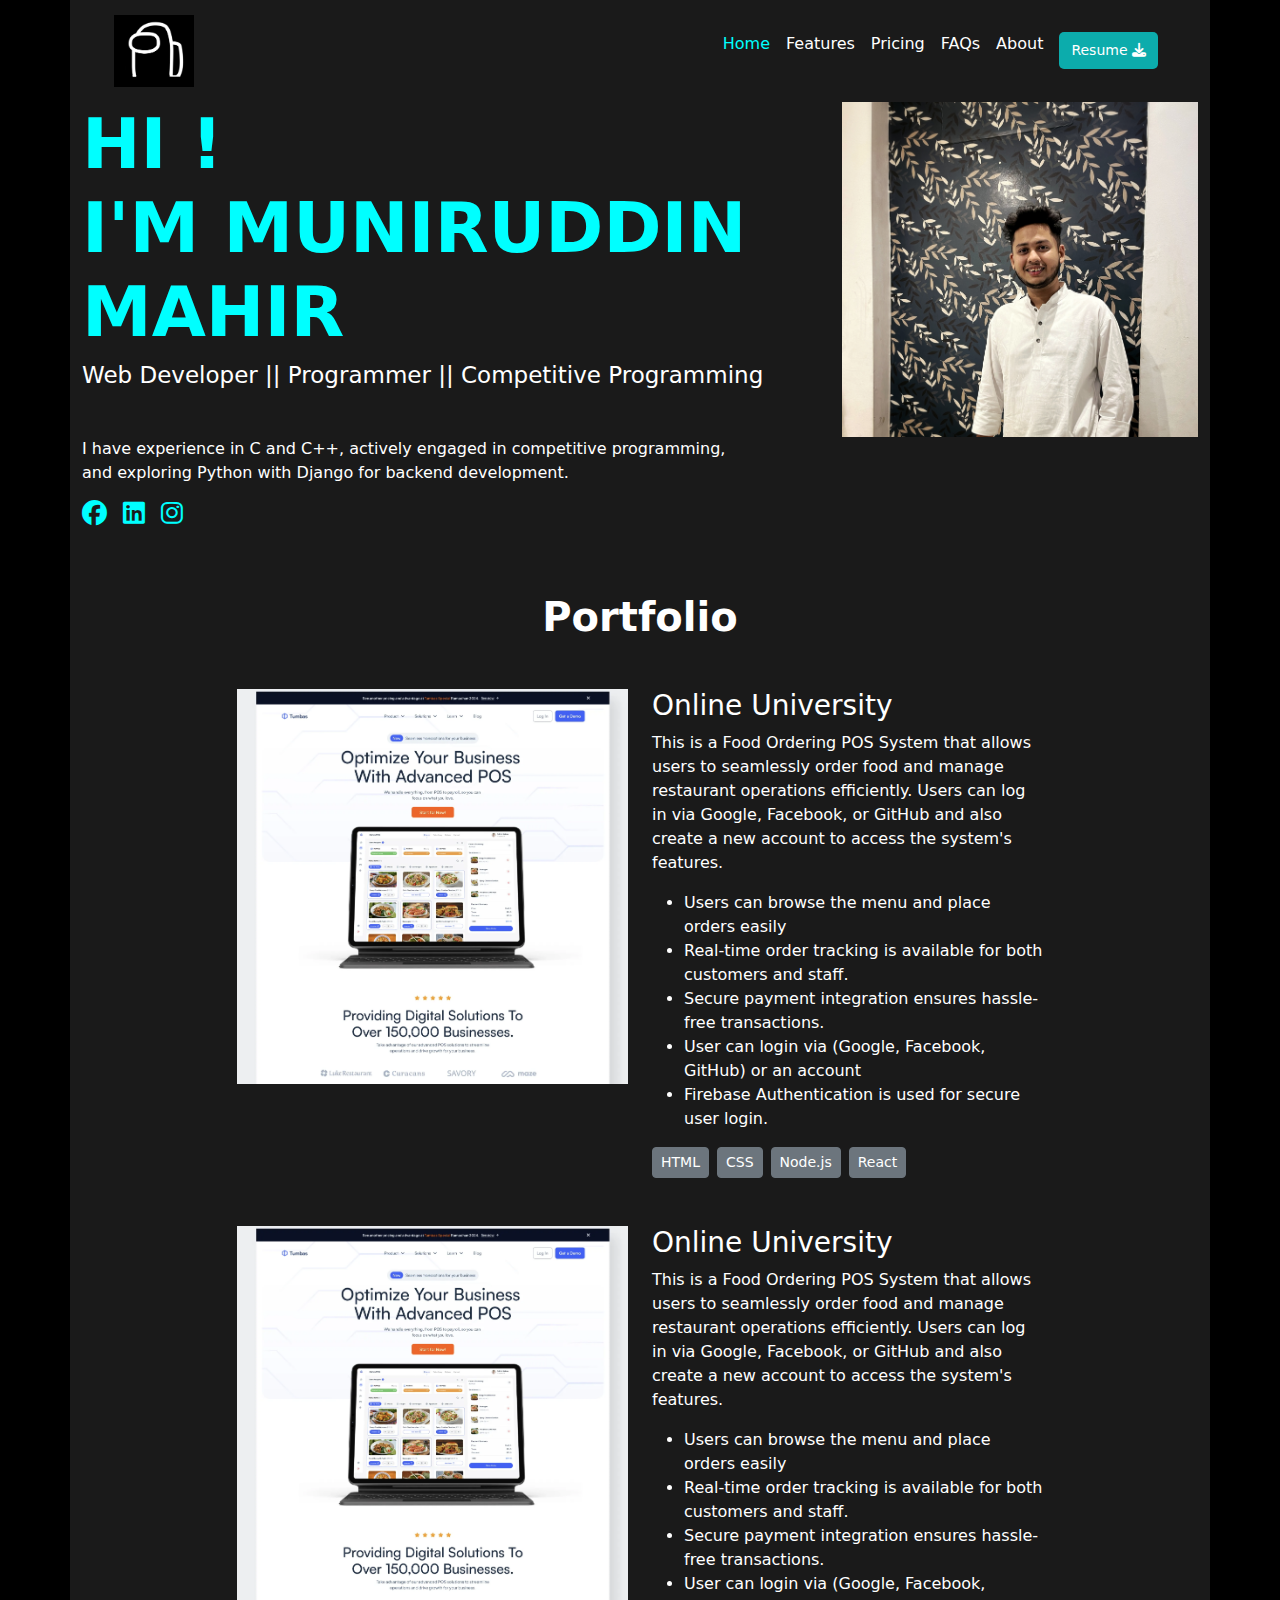
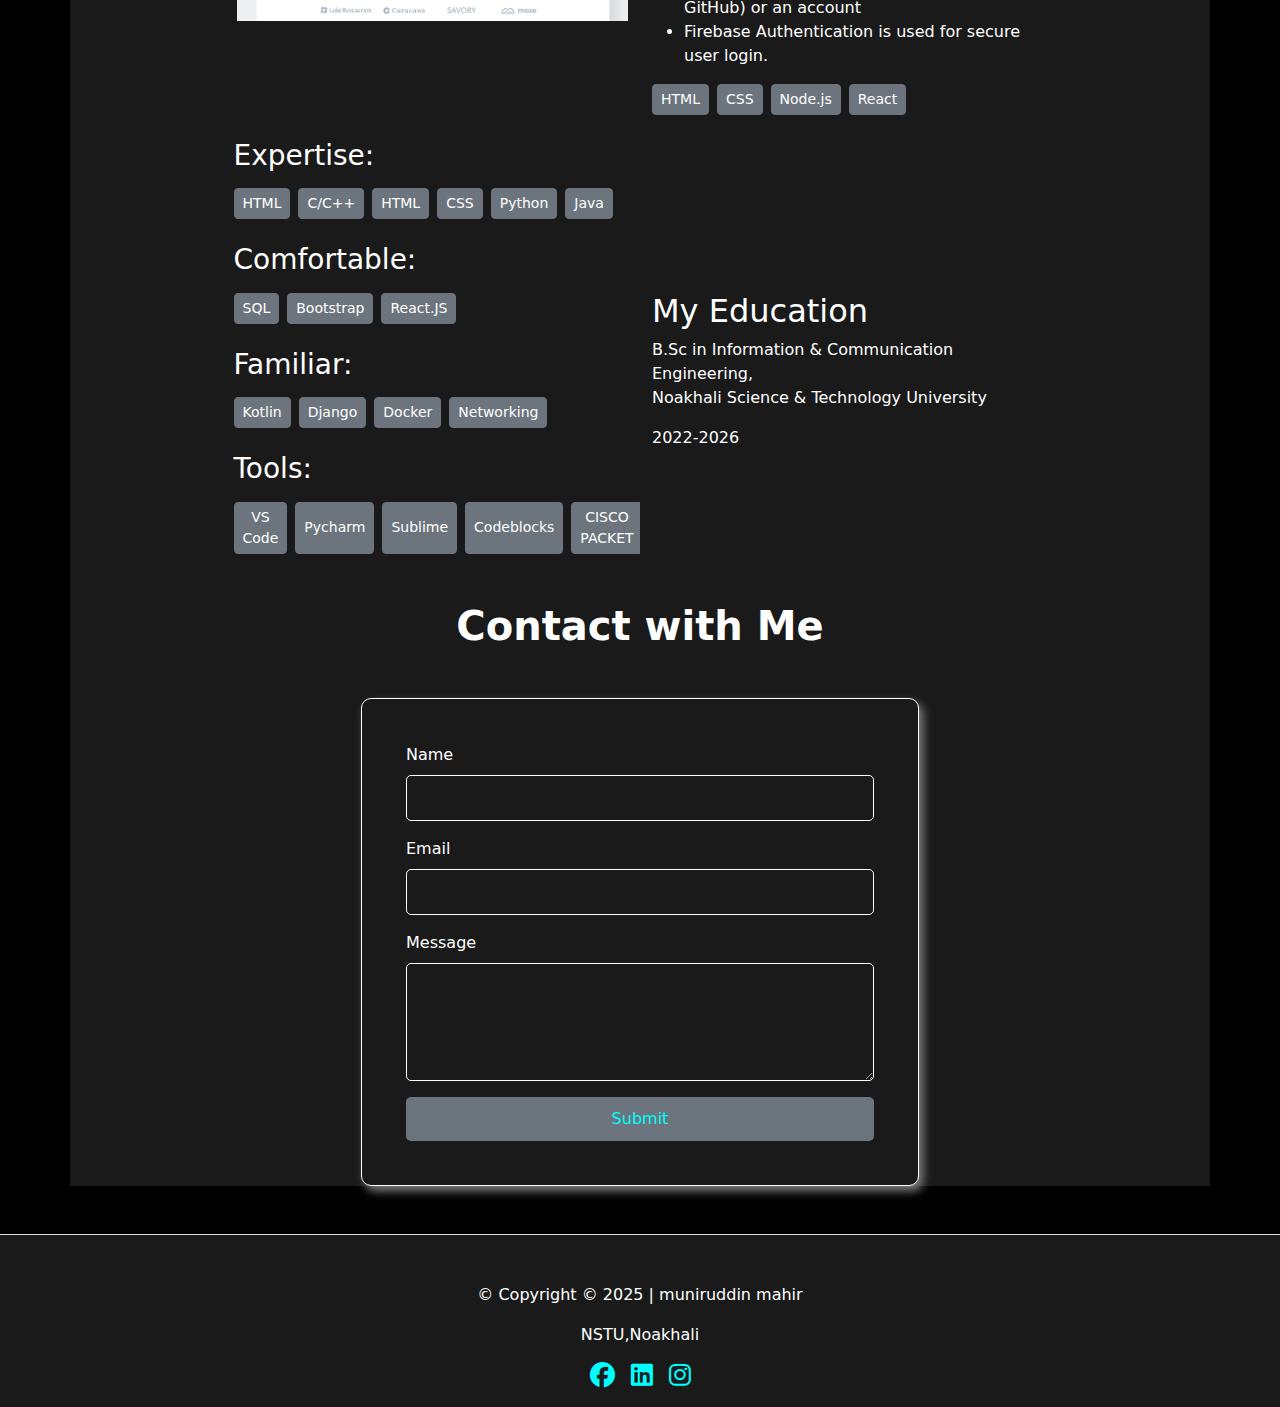
<file: asignment 01/index.html>
<!doctype html>
<html lang="en">
  <head>
    <title>Portfolio</title>
    <!-- Required meta tags -->
    <meta charset="utf-8">
    <meta name="viewport" content="width=device-width, initial-scale=1, shrink-to-fit=no">

    <!-- Bootstrap CSS -->
    <link href="https://cdn.jsdelivr.net/npm/bootstrap@5.3.3/dist/css/bootstrap.min.css" rel="stylesheet" integrity="sha384-QWTKZyjpPEjISv5WaRU9OFeRpok6YctnYmDr5pNlyT2bRjXh0JMhjY6hW+ALEwIH" crossorigin="anonymous">  
    <link rel="stylesheet" href="https://cdnjs.cloudflare.com/ajax/libs/font-awesome/6.7.2/css/all.min.css" integrity="sha512-Evv84Mr4kqVGRNSgIGL/F/aIDqQb7xQ2vcrdIwxfjThSH8CSR7PBEakCr51Ck+w+/U6swU2Im1vVX0SVk9ABhg==" crossorigin="anonymous" referrerpolicy="no-referrer" />
    <link rel="stylesheet" href="assets/style.css">
    <link rel="preconnect" href="https://fonts.googleapis.com">
<link rel="preconnect" href="https://fonts.gstatic.com" crossorigin>
<link href="https://fonts.googleapis.com/css2?family=DM+Sans:ital,opsz,wght@0,9..40,100..1000;1,9..40,100..1000&family=Inter:ital,opsz,wght@0,14..32,100..900;1,14..32,100..900&family=Montserrat:ital,wght@0,100..900;1,100..900&family=Poppins:ital,wght@0,100;0,200;0,300;0,400;0,500;0,600;0,700;0,800;0,900;1,100;1,200;1,300;1,400;1,500;1,600;1,700;1,800;1,900&display=swap" rel="stylesheet">
  </head>
  <body>
    <div class="container">
       <header>
  <nav class="navbar navbar-expand-lg navbar-light bg-light">
    <div class="container">
      <!-- Logo -->
      <a href="/" class="navbar-brand">
        <img src="assets/icons/logo.png" alt="logo" class="img-fluid logo">
      </a>

      <!-- Mobile Toggle Button -->
      <button class="navbar-toggler" type="button" data-bs-toggle="collapse" data-bs-target="#navbarNav" aria-controls="navbarNav" aria-expanded="false" aria-label="Toggle navigation">
        <span class="navbar-toggler-icon"></span>
      </button>

      <!-- Navbar Links -->
      <div class="collapse navbar-collapse justify-content-end" id="navbarNav">
        <ul class="navbar-nav">
          <li class="nav-item"><a href="#" class="nav-link active" aria-current="page">Home</a></li>
          <li class="nav-item"><a href="#" class="nav-link">Features</a></li>
          <li class="nav-item"><a href="#" class="nav-link">Pricing</a></li>
          <li class="nav-item"><a href="#" class="nav-link">FAQs</a></li>
          <li class="nav-item"><a href="#" class="nav-link">About</a></li>
          <li class="nav-item">
            <a href="assets/resume.pdf" download="Muniruddin_Mahir_Resume.pdf" class="nav-link">
              <button class="btn btn-sm btn-primary resume-button">
                Resume <i class="fas fa-download"></i>
              </button>
            </a>
          </li>
        </ul>
      </div>
    </div>
  </nav>
</header>


          <section>
            <div class="row">
              <div class="col-md-8 user-title">
                  <h3 class="">
                      HI ! <br>
                      I'M MUNIRUDDIN MAHIR
                  </h3>
                  <h6>
                      Web Developer || Programmer || Competitive Programming
                  </h6>
                  <p  class="mt-5">
                    I have experience in C and C++, actively engaged in competitive programming,<br>
                    and exploring Python with Django for backend development.
                  </p>
                    <ul class="social-icon list-unstyled d-flex justify-content-start gap-3 mt-3">
                      <li>
                          <a href="#" target="_blank">
                              <i class="fab fa-facebook"></i>
                          </a>
                      </li>
                      <li>
                          <a href="#" target="_blank">
                              <i class="fab fa-linkedin"></i>
                          </a>
                      </li>
                      <li>
                          <a href="#" target="_blank">
                              <i class="fab fa-instagram"></i>
                          </a>
                      </li>
                  </ul>
              </div>
              <div class="col-md-4">
                  <img src="assets/images/mahir.jpeg" alt="Picture" class="img-fluid">
              </div>
            </div>
          </section>
          <section class="mt-5">
              <h3 class="section-title text-center">Portfolio</h3>
              <div class="row mt-5">
                <div class="col-md-12 w-75 m-auto row">
                    <div class="col-md-6">
                      <div id="carouselExample1" class="carousel slide">
                       
                        <div class="carousel-inner">
                          <div class="carousel-item active">
                            <img src="assets/images/image1.png" class="d-block w-100" alt="...">
                          </div>
                          <div class="carousel-item">
                            <img src="assets/images/image2.png" class="d-block w-100" alt="...">
                          </div>
                          <div class="carousel-item">
                            <img src="assets/images/image3.png" class="d-block w-100" alt="...">
                          </div>
                        </div>
                       
                      </div>
                    </div>
                    <div class="col-md-6">
                        <h3>Online University </h3>
                        <p>
                          This is a Food Ordering POS System that allows users to seamlessly order food and manage restaurant operations efficiently. Users can log in via Google, Facebook, or GitHub and also create a new account to access the system's features.
                          <ul>
                            <li>Users can browse the menu and place orders easily</li>
                            <li>Real-time order tracking is available for both customers and staff.</li>
                            <li>Secure payment integration ensures hassle-free transactions.</li>
                            <li>User can login via (Google, Facebook, GitHub) or an account</li>
                            <li>Firebase Authentication is used for secure user login.</li>
                          </ul>                            
                        </p>
                        <div class="d-flex gap-2">
                          <button type="button" class="btn btn-sm btn-secondary mr-2">HTML</button>
                          <button type="button" class="btn btn-sm btn-secondary mr-2">CSS</button>
                          <button type="button" class="btn btn-sm btn-secondary mr-2">Node.js</button>
                          <button type="button" class="btn btn-sm btn-secondary">React</button>
                        </div>
                    </div>
                </div>
                <div class="col-md-12 w-75 m-auto row mt-5">
                  <div class="col-md-6">                    
                      <div id="carouselExample2" class="carousel slide">
                        <div class="carousel-inner">
                          <div class="carousel-item active">
                            <img src="assets/images/image1.png" class="d-block w-100" alt="...">
                          </div>
                          <div class="carousel-item">
                            <img src="assets/images/image2.png" class="d-block w-100" alt="...">
                          </div>
                          <div class="carousel-item">
                            <img src="assets/images/image3.png" class="d-block w-100" alt="...">
                          </div>
                        </div>
                       
                      </div>
                    
                  </div>
                  <div class="col-md-6">
                      <h3>Online University </h3>
                      <p>
                        This is a Food Ordering POS System that allows users to seamlessly order food and manage restaurant operations efficiently. Users can log in via Google, Facebook, or GitHub and also create a new account to access the system's features.
                          <ul>
                            <li>Users can browse the menu and place orders easily</li>
                            <li>Real-time order tracking is available for both customers and staff.</li>
                            <li>Secure payment integration ensures hassle-free transactions.</li>
                            <li>User can login via (Google, Facebook, GitHub) or an account</li>
                            <li>Firebase Authentication is used for secure user login.</li>
                          </ul>                            
                      </p>
                      <div class="d-flex gap-2">
                        <button type="button" class="btn btn-sm btn-secondary mr-2">HTML</button>
                        <button type="button" class="btn btn-sm btn-secondary mr-2">CSS</button>
                        <button type="button" class="btn btn-sm btn-secondary mr-2">Node.js</button>
                        <button type="button" class="btn btn-sm btn-secondary">React</button>
                      </div>
                  </div>
              </div>
              </div>
          </section>
          <section id="education">
            <div class="row w-75 m-auto">
              <div class="col-md-6">
                  <h3 class="mt-4">Expertise:</h3>
                  <div class="d-flex gap-2 mt-3">
                    <button type="button" class="btn btn-sm btn-secondary mr-2">HTML</button>
                    <button type="button" class="btn btn-sm btn-secondary mr-2">C/C++</button>
                    <button type="button" class="btn btn-sm btn-secondary mr-2">HTML</button>
                    <button type="button" class="btn btn-sm btn-secondary mr-2">CSS</button>
                    <button type="button" class="btn btn-sm btn-secondary mr-2">Python</button>
                    <button type="button" class="btn btn-sm btn-secondary">Java</button>
                  </div>
                  <h3 class="mt-4">Comfortable:</h3>
                  <div class="d-flex gap-2 mt-3">
                    <button type="button" class="btn btn-sm btn-secondary mr-2">SQL</button>
                    <button type="button" class="btn btn-sm btn-secondary mr-2">Bootstrap</button>
                    <button type="button" class="btn btn-sm btn-secondary mr-2">React.JS</button>
                  </div>

                  <h3 class="mt-4">Familiar:</h3>
                  <div class="d-flex gap-2 mt-3">
                    <button type="button" class="btn btn-sm btn-secondary mr-2">Kotlin</button>
                    <button type="button" class="btn btn-sm btn-secondary mr-2">Django</button>
                    <button type="button" class="btn btn-sm btn-secondary mr-2">Docker</button>
                    <button type="button" class="btn btn-sm btn-secondary">Networking</button>
                  </div>

                  <h3 class="mt-4">Tools:</h3>
                  <div class="d-flex gap-2 mt-3">
                    <button type="button" class="btn btn-sm btn-secondary mr-2">VS Code</button>
                    <button type="button" class="btn btn-sm btn-secondary mr-2">Pycharm</button>
                    <button type="button" class="btn btn-sm btn-secondary mr-2">Sublime</button>
                    <button type="button" class="btn btn-sm btn-secondary mr-2">Codeblocks</button>
                    <button type="button" class="btn btn-sm btn-secondary">CISCO PACKET</button>
                  </div>

              </div>
              <div class="col-md-6">
                <div class="d-flex education">                     
                  <div>
                    <h2>My Education</h2>
                    <p>B.Sc in Information & Communication Engineering,<br>
                      Noakhali Science & Technology University
                    </p>
                    <span>2022-2026</span>
                  </div>                    
                </div>
              </div>
            </div>
          </section>


          <section class="mt-5">
            <h3 class="section-title text-center">Contact with Me</h3>
            <div class="border border-1 w-50  m-auto mt-5 contact-form">
              <form action="" method="post" class="p-4">
                <div class="mb-3">
                  <label for="name" class="form-label">Name</label>
                  <input type="text" class="form-control" id="name" name="name" required>
                </div>
                <div class="mb-3">
                  <label for="email" class="form-label">Email</label>
                  <input type="email" class="form-control" id="email" name="email" required>
                </div>
                <div class="mb-3">
                  <label for="message" class="form-label">Message</label>
                  <textarea class="form-control" id="message" name="message" rows="4" required></textarea>
                </div>
                <button type="submit" class="btn btn-primary">Submit</button>
              </form>
            </div>
          </section>
         
    </div>
    <footer class="border-top mt-5">
      <div class="text-center mt-5">
        <p>&copy; Copyright &copy; 2025 | muniruddin mahir</p>
        <p>NSTU,Noakhali</p>
        <ul class="social-icon list-unstyled d-flex justify-content-center gap-3 mt-3">
          <li>
              <a href="#" target="_blank">
                  <i class="fab fa-facebook"></i>
              </a>
          </li>
          <li>
              <a href="#" target="_blank">
                  <i class="fab fa-linkedin"></i>
              </a>
          </li>
          <li>
              <a href="#" target="_blank">
                  <i class="fab fa-instagram"></i>
              </a>
          </li>
      </ul>
      </div>
    </footer> 
    <!-- Optional JavaScript -->
    <!-- jQuery first, then Popper.js, then Bootstrap JS -->
    <script src="https://code.jquery.com/jquery-3.7.1.slim.min.js" integrity="sha256-kmHvs0B+OpCW5GVHUNjv9rOmY0IvSIRcf7zGUDTDQM8=" crossorigin="anonymous"></script>
    <script src="https://cdn.jsdelivr.net/npm/bootstrap@5.3.3/dist/js/bootstrap.bundle.min.js" integrity="sha384-YvpcrYf0tY3lHB60NNkmXc5s9fDVZLESaAA55NDzOxhy9GkcIdslK1eN7N6jIeHz" crossorigin="anonymous"></script>
  </body>
  <script>
  document.addEventListener("DOMContentLoaded", function () {
    const toggler = document.querySelector(".navbar-toggler");
    const menu = document.querySelector(".nav-pills");

    toggler.addEventListener("click", function () {
      menu.classList.toggle("show");
    });
  });

  const carouselItems = document.querySelectorAll('.carousel-item img');

  carouselItems.forEach(item => {
    item.addEventListener('click', function () {
      const carousel = this.closest('.carousel');
      const activeItem = carousel.querySelector('.carousel-item.active');
      const nextItem = activeItem.nextElementSibling || carousel.querySelector('.carousel-item:first-child');
      
      activeItem.classList.remove('active');
      nextItem.classList.add('active');
    });
  });
</script>

</html>
</file>
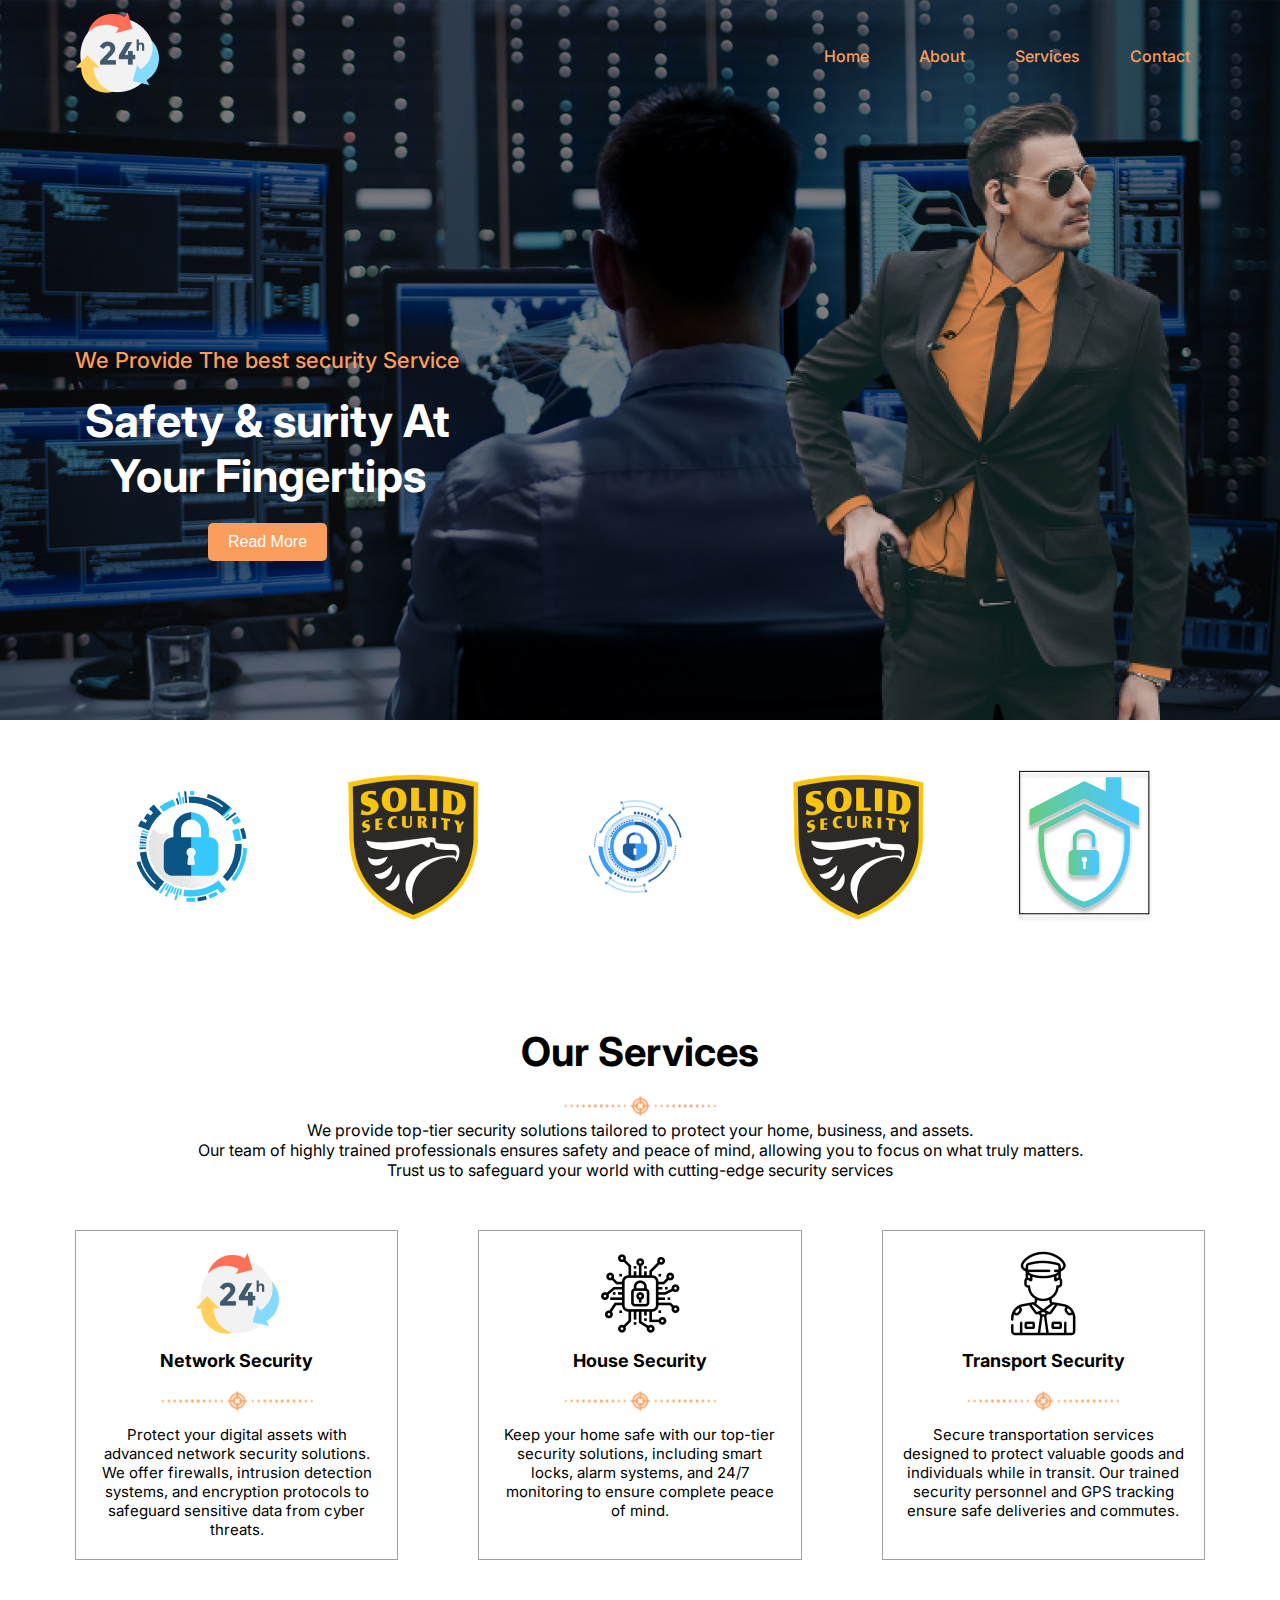
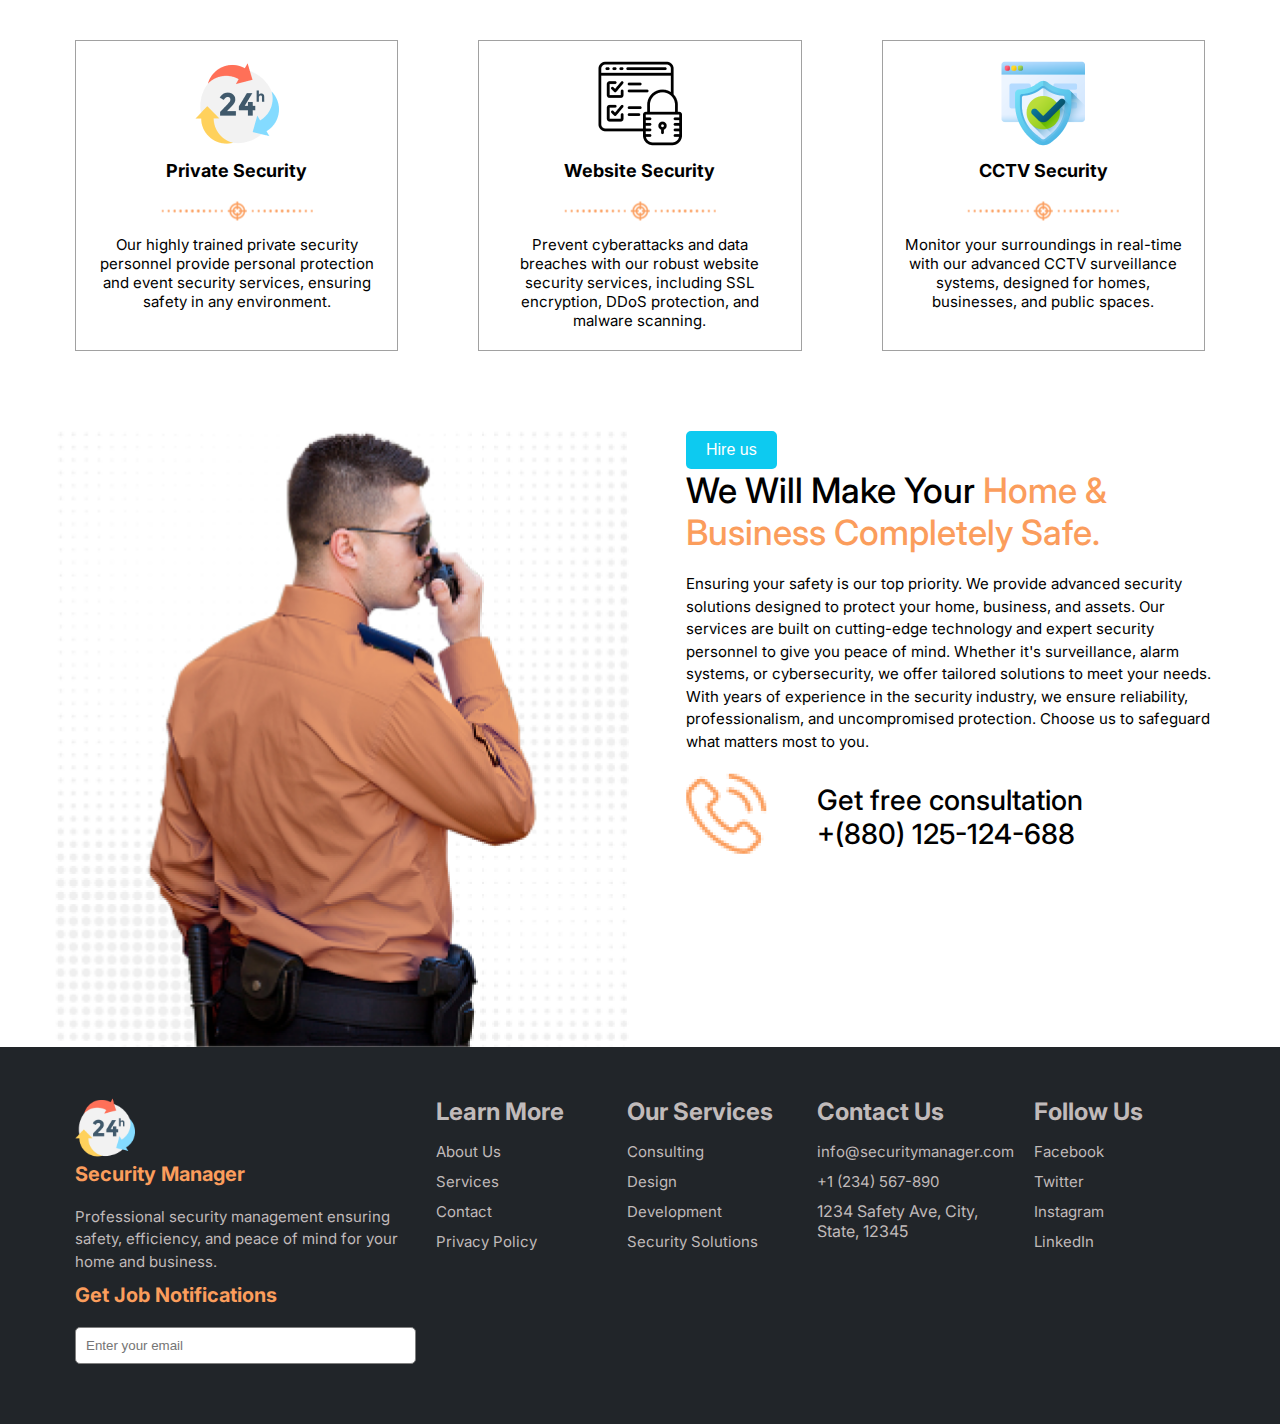
<file: practice 2.5/index.html>
<!DOCTYPE html>
<html lang="en">
<head>
    <meta charset="UTF-8">
    <meta name="viewport" content="width=device-width, initial-scale=1.0">
    <title>Security</title>
    <link rel="stylesheet" href="assets/style.css">
    <link rel="preconnect" href="https://fonts.googleapis.com">
    <link rel="preconnect" href="https://fonts.gstatic.com" crossorigin>
    <link href="https://fonts.googleapis.com/css2?family=DM+Sans:ital,opsz,wght@0,9..40,100..1000;1,9..40,100..1000&family=Inter:ital,opsz,wght@0,14..32,100..900;1,14..32,100..900&family=Montserrat:ital,wght@0,100..900;1,100..900&family=Poppins:ital,wght@0,100;0,200;0,300;0,400;0,500;0,600;0,700;0,800;0,900;1,100;1,200;1,300;1,400;1,500;1,600;1,700;1,800;1,900&display=swap" rel="stylesheet">
    
</head>
<body>
    <header>
        <div class="d-flex container">
            <div class="logo">
                <img src="assets/images/service/s1.png" alt="logo">
            </div>
            <div class="nav">
                <ul>
                    <li><a href="#">Home</a></li>
                    <li><a href="#">About</a></li>
                    <li><a href="#">Services</a></li>
                    <li><a href="#">Contact</a></li>
                </ul>
            </div>
        </div>
        <div class="d-flex container">
            <div class="hero-text">                
                    <p>We Provide The best security Service</p>
                    <h2>Safety & surity At <br>
                        Your Fingertips
                    </h2>
                    <button>Read More</button>               
            </div>
            <div>
                <img src="assets/images/person_2.png" alt="security" class="hero-img">
            </div>
        </div>
    </header>
    <section>
        <div class="container brand">
            <div class="d-flex">
                <div>
                    <img src="assets/images/brand/Image (1).png" alt="service">
                </div>
                <div>
                    <img src="assets/images/brand/Image (2).png" alt="service">
                </div>
                <div>
                    <img src="assets/images/brand/Image (3).png" alt="service">
                </div>
                <div>
                    <img src="assets/images/brand/Image (4).png" alt="service">
                </div>
                <div>
                    <img src="assets/images/brand/Image.png" alt="service">
                </div>
            </div>
    </section>
    <section>
        <div class="service-header">
            <h2 class="section-title">Our Services</h2>
            <img src="assets/images/service/divider.png" alt="service" class="service-divider">
            <p>
                We provide top-tier security solutions tailored to protect your home, business, and assets.<br>  
                Our team of highly trained professionals ensures safety and peace of mind,  
                allowing you to focus on what truly matters. <br> 
                Trust us to safeguard your world with cutting-edge security services
            </p>
        </div>
        <div class="services container">
    <div class="service-item">
        <img src="assets/images/service/s1.png" alt="service">
        <h3>Network Security</h3>
        <img src="assets/images/service/divider.png" alt="service" class="service-divider">
        <p>
            Protect your digital assets with advanced network security solutions. We offer firewalls, intrusion detection systems, 
            and encryption protocols to safeguard sensitive data from cyber threats.
        </p>
    </div>            
    <div class="service-item">
        <img src="assets/images/service/s2.png" alt="service">
        <h3>House Security</h3>
        <img src="assets/images/service/divider.png" alt="service" class="service-divider">
        <p>
            Keep your home safe with our top-tier security solutions, including smart locks, alarm systems, and 24/7 monitoring to 
            ensure complete peace of mind.
        </p>
    </div>            
    <div class="service-item">
        <img src="assets/images/service/s3.png" alt="service">
        <h3>Transport Security</h3>
        <img src="assets/images/service/divider.png" alt="service" class="service-divider">
        <p>
            Secure transportation services designed to protect valuable goods and individuals while in transit. Our trained security personnel 
            and GPS tracking ensure safe deliveries and commutes.
        </p>
    </div>            
    <div class="service-item">
        <img src="assets/images/service/s4.png" alt="service">
        <h3>Private Security</h3>
        <img src="assets/images/service/divider.png" alt="service" class="service-divider">
        <p>
            Our highly trained private security personnel provide personal protection and event security services, ensuring safety in any environment.
        </p>
    </div>            
    <div class="service-item">
        <img src="assets/images/service/s5.png" alt="service">
        <h3>Website Security</h3>
        <img src="assets/images/service/divider.png" alt="service" class="service-divider">
        <p>
            Prevent cyberattacks and data breaches with our robust website security services, including SSL encryption, DDoS protection, and malware scanning.
        </p>
    </div>            
    <div class="service-item">
        <img src="assets/images/service/s6.png" alt="service">
        <h3>CCTV Security</h3>
        <img src="assets/images/service/divider.png" alt="service" class="service-divider">
        <p>
            Monitor your surroundings in real-time with our advanced CCTV surveillance systems, designed for homes, businesses, and public spaces.
        </p>
    </div>        
</div>

        </div>
    </section>
    <section>
        <div class="d-flex container hire-section">
            <div>
                <img src="assets/images/person.png" alt="security" class="hero-img">
            </div>
            <div>
                <button>Hire us</button>
                <h2>We Will Make Your <span>Home & </span> <br>
                    <span>Business Completely Safe.</span>
                </h2>
                <p>
                Ensuring your safety is our top priority. We provide advanced security solutions designed to protect your home, business, and assets.
                Our services are built on cutting-edge technology and expert security personnel to give you peace of mind. 
                Whether it's surveillance, alarm systems, or cybersecurity, we offer tailored solutions to meet your needs.
                With years of experience in the security industry, we ensure reliability, professionalism, and uncompromised protection.
                Choose us to safeguard what matters most to you.
                </p>
                <div class="d-flex contact">
                    <div>
                        <img src="assets/call.png" alt="call">
                    </div>
                    <div>
                        Get free consultation <br>
                        +(880) 125-124-688
                    </div>
                </div>
            </div>
        </div>
    </section>
    <footer>
    <div class="container footer">
        <div>
            <img src="assets/images/service/s1.png" alt="logo" class="footer-logo">
            <h3>Security Manager</h3>
            <p>
                Professional security management ensuring safety, efficiency, and peace of mind for your home and business.
            </p>
            <h3>Get Job Notifications</h3>
            <input type="text" placeholder="Enter your email">
        </div>
        <div>
            <h2>Learn More</h2>
            <ul>
                <li><a href="#">About Us</a></li>
                <li><a href="#">Services</a></li>
                <li><a href="#">Contact</a></li>
                <li><a href="#">Privacy Policy</a></li>
            </ul>
        </div>
        <div>
            <h2>Our Services</h2>
            <ul>
                <li><a href="#">Consulting</a></li>
                <li><a href="#">Design</a></li>
                <li><a href="#">Development</a></li>
                <li><a href="#">Security Solutions</a></li>
            </ul>
        </div>
        <div>
            <h2>Contact Us</h2>
            <ul>
                <li><a href="mailto:info@securitymanager.com">info@securitymanager.com</a></li>
                <li><a href="tel:+1234567890">+1 (234) 567-890</a></li>
                <li>1234 Safety Ave, City, State, 12345</li>
            </ul>
        </div>
        <div>
            <h2>Follow Us</h2>
            <ul>
                <li><a href="#">Facebook</a></li>
                <li><a href="#">Twitter</a></li>
                <li><a href="#">Instagram</a></li>
                <li><a href="#">LinkedIn</a></li>
            </ul>
        </div>
    </div>
</footer>

</body>
</html>
</file>
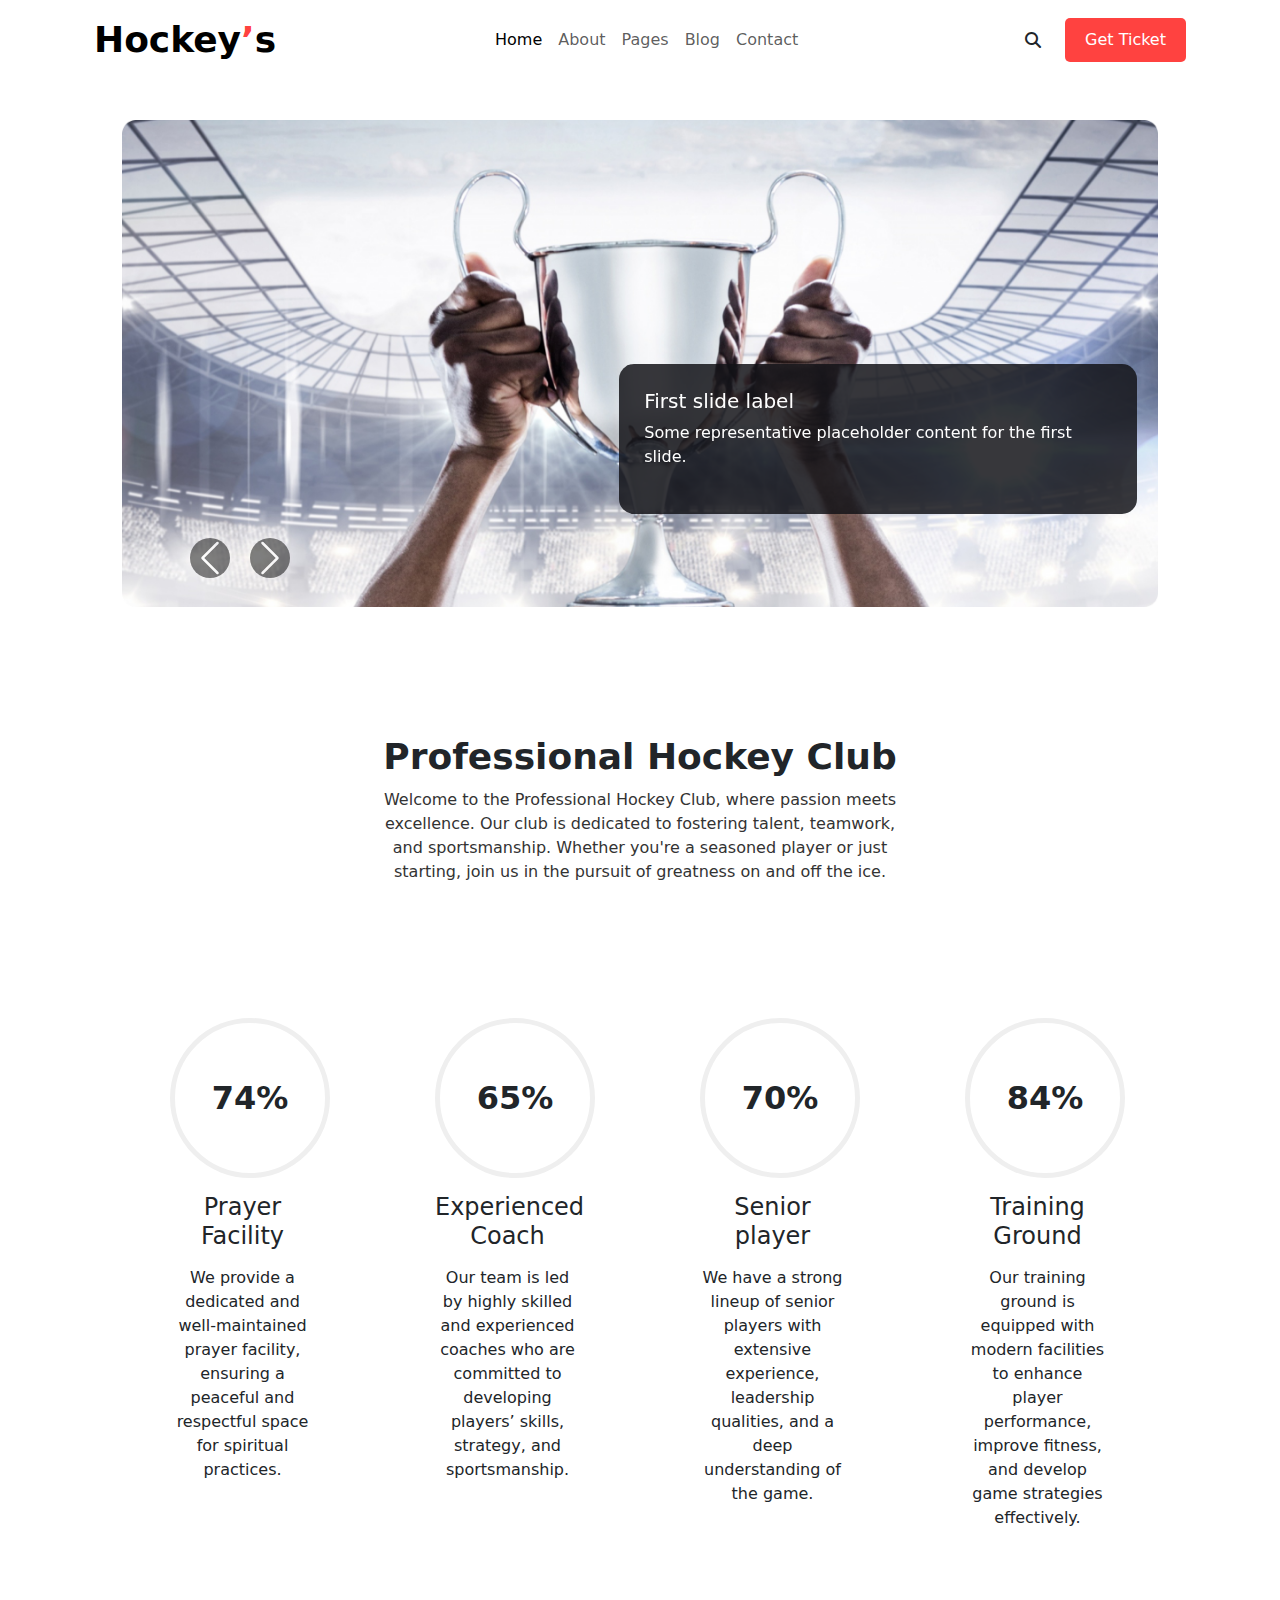
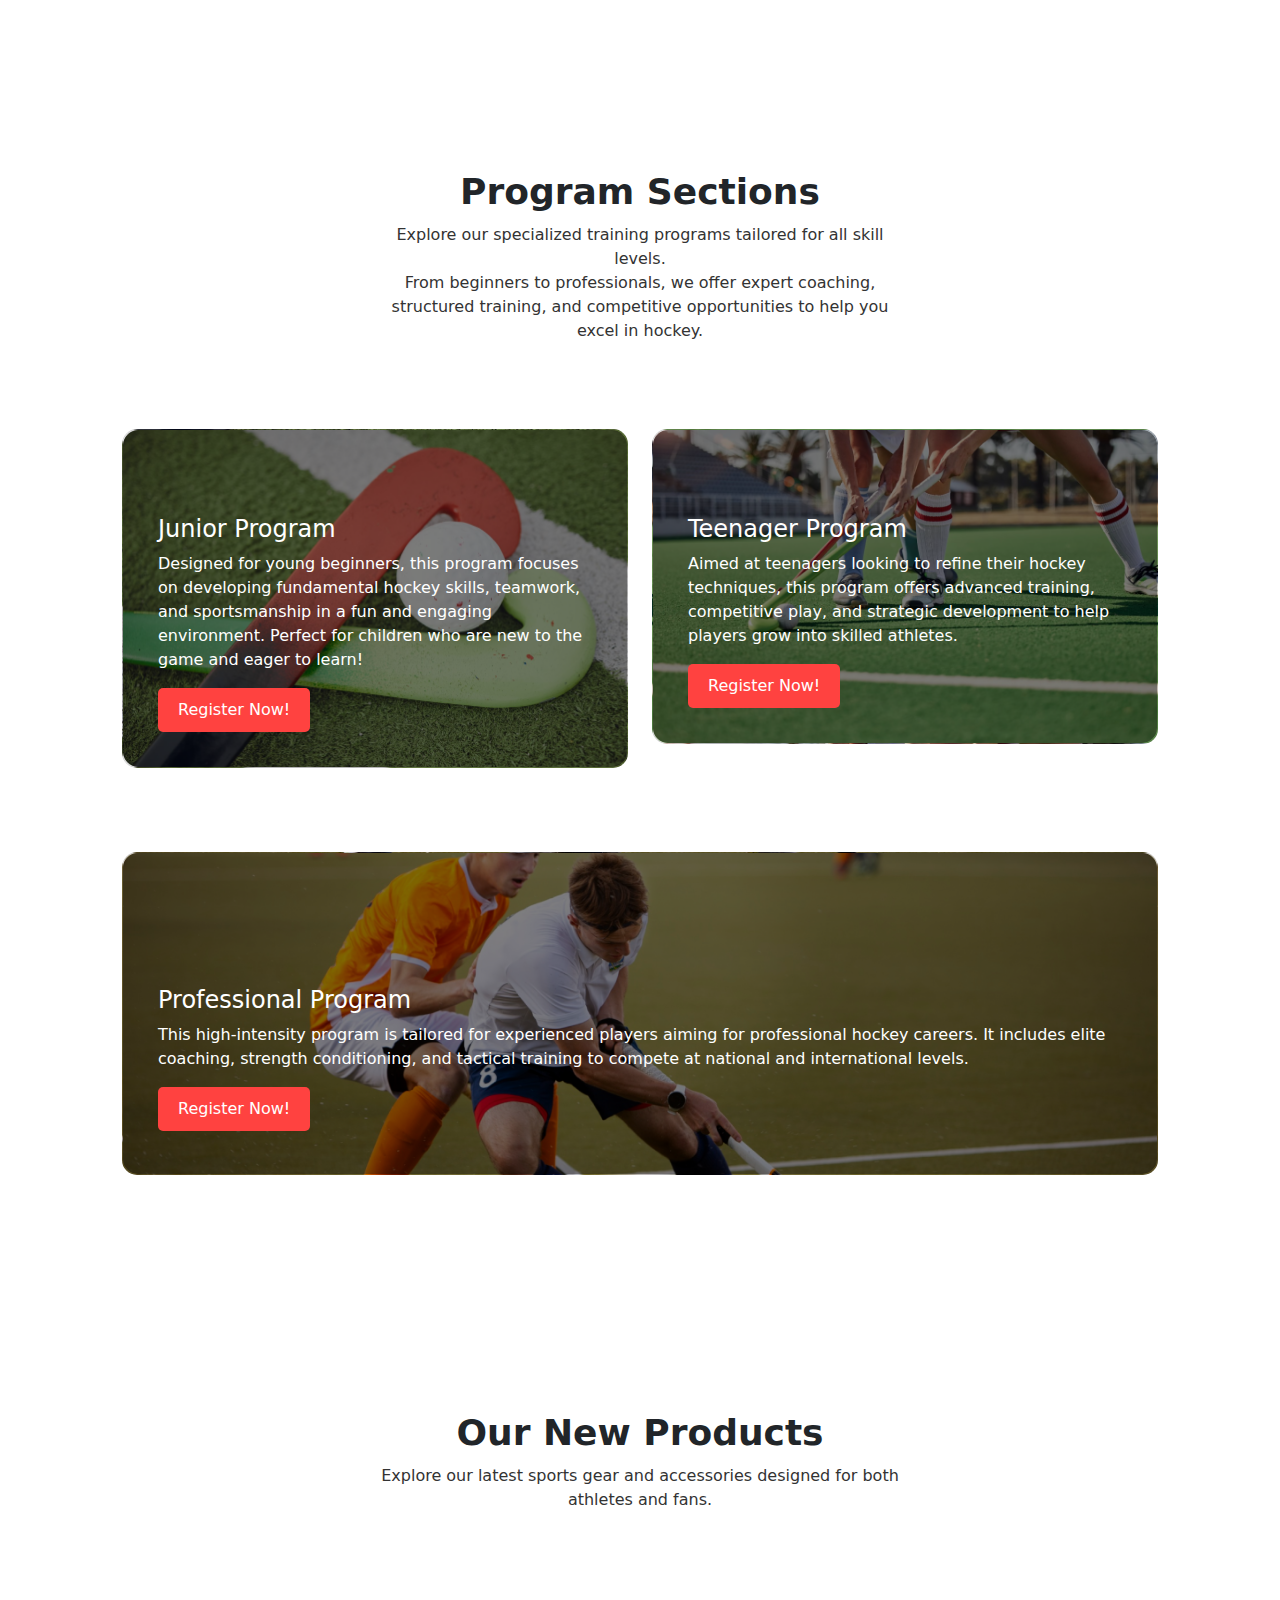
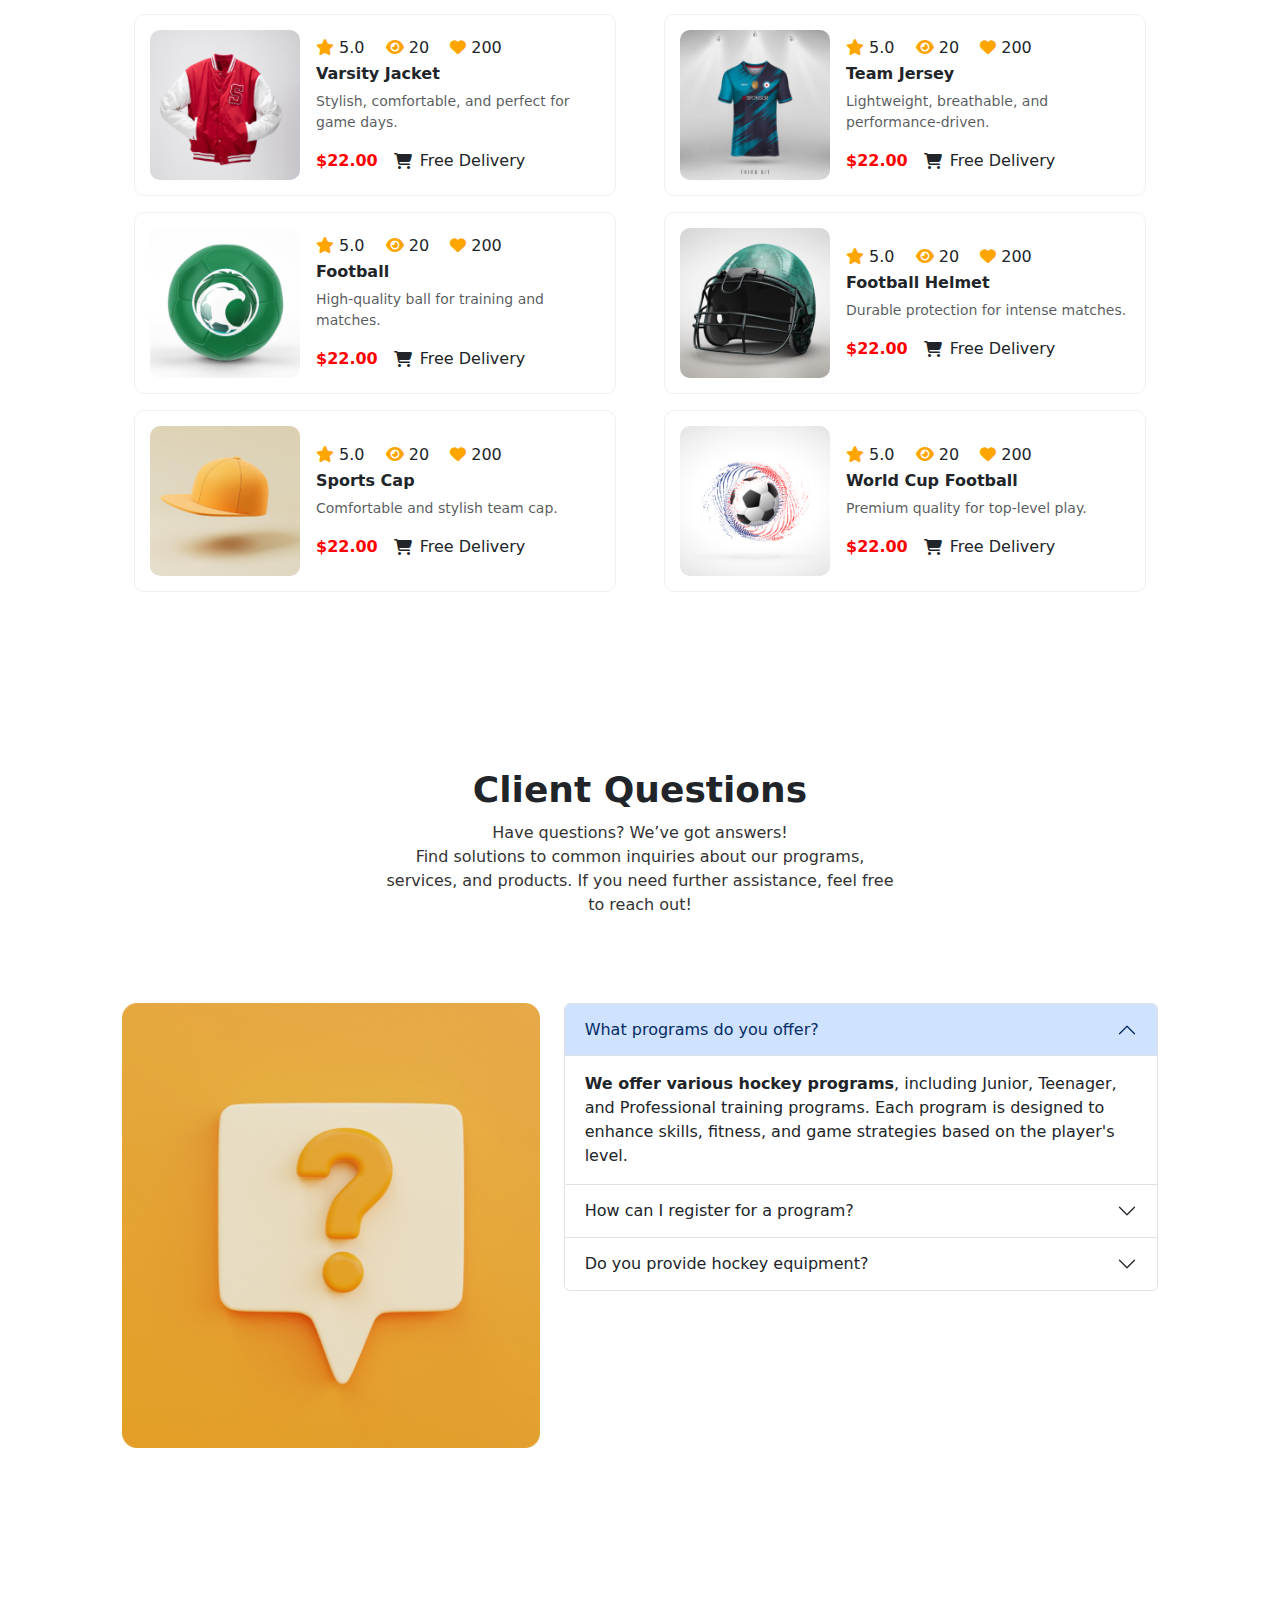
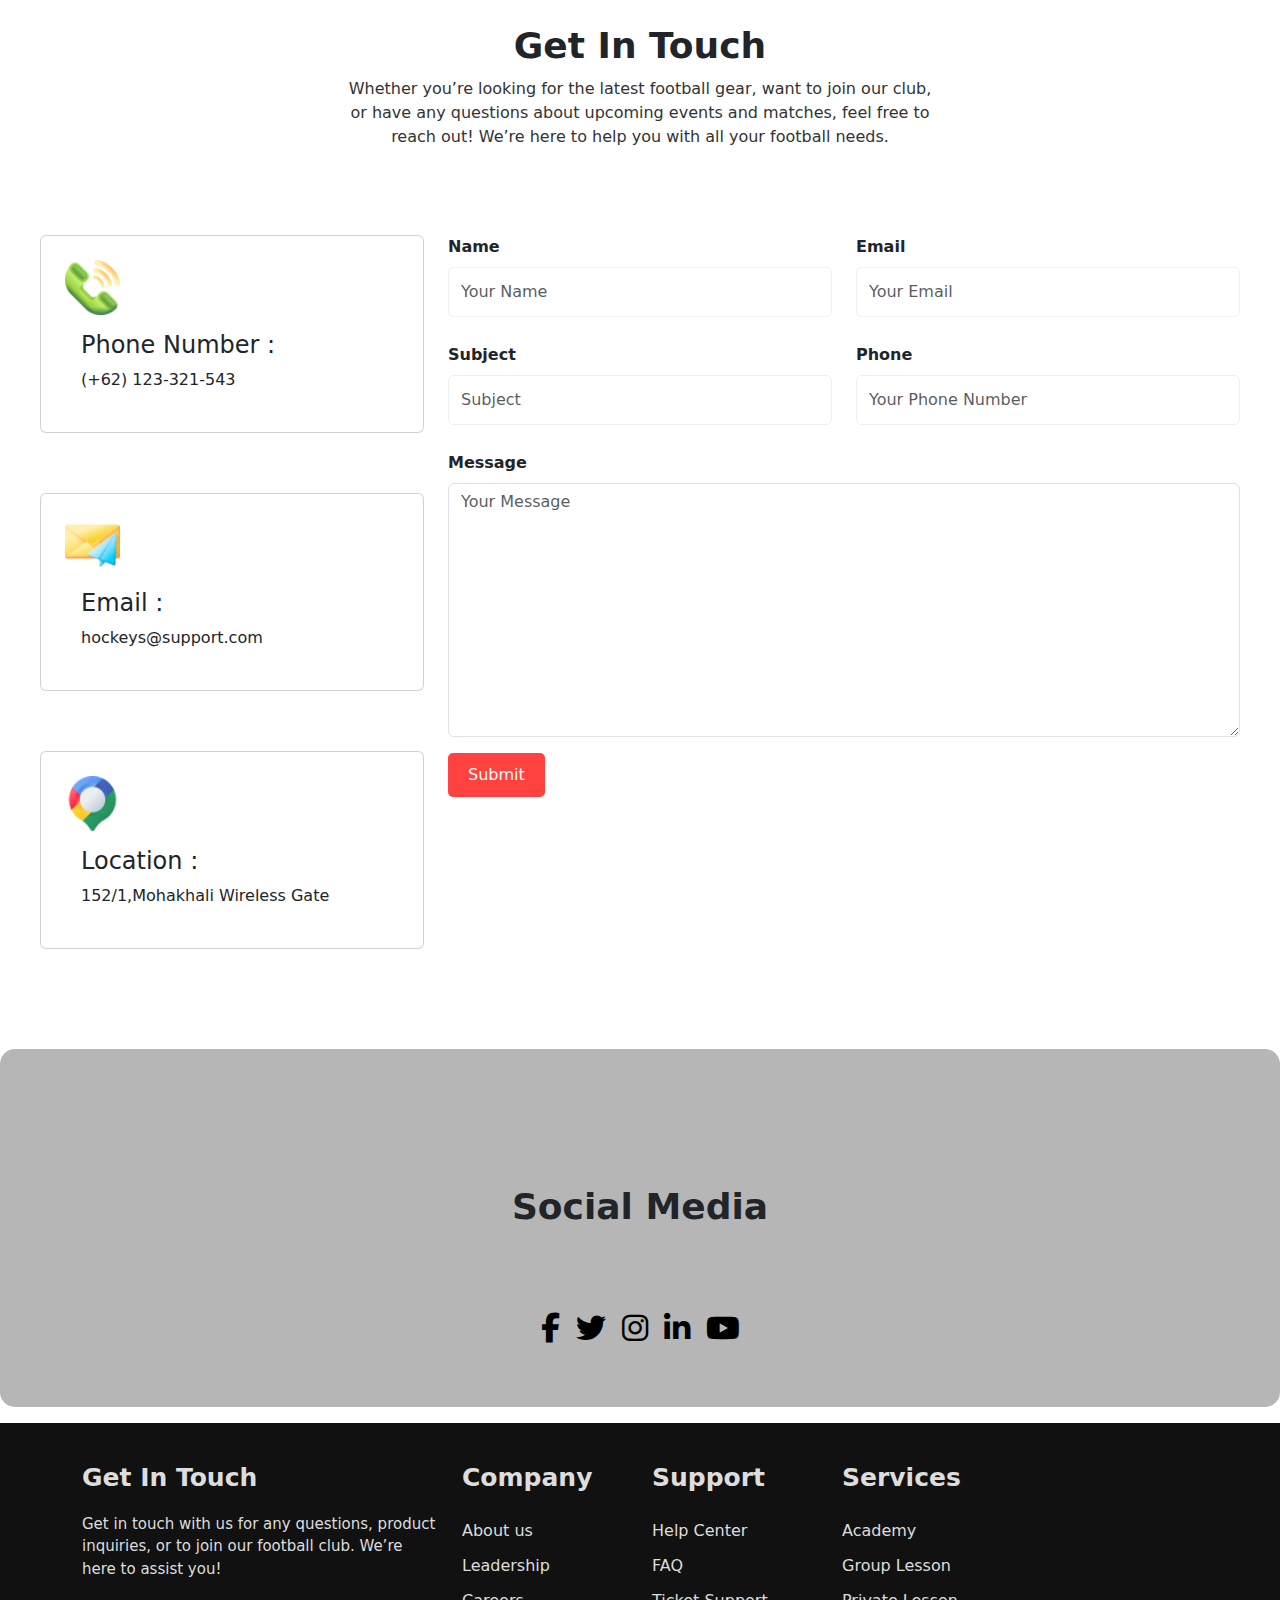
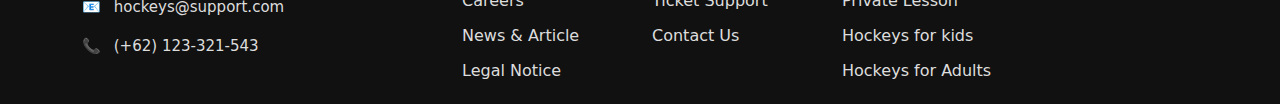
<file: practice 3.5/index.html>
<!doctype html>
<html lang="en">
  <head>
    <title>Store</title>
    <!-- Required meta tags -->
    <meta charset="utf-8">
    <meta name="viewport" content="width=device-width, initial-scale=1, shrink-to-fit=no">

    <!-- Bootstrap CSS -->
    <link href="https://cdn.jsdelivr.net/npm/bootstrap@5.3.3/dist/css/bootstrap.min.css" rel="stylesheet" integrity="sha384-QWTKZyjpPEjISv5WaRU9OFeRpok6YctnYmDr5pNlyT2bRjXh0JMhjY6hW+ALEwIH" crossorigin="anonymous">  
    <link rel="stylesheet" href="https://cdnjs.cloudflare.com/ajax/libs/font-awesome/6.7.2/css/all.min.css" integrity="sha512-Evv84Mr4kqVGRNSgIGL/F/aIDqQb7xQ2vcrdIwxfjThSH8CSR7PBEakCr51Ck+w+/U6swU2Im1vVX0SVk9ABhg==" crossorigin="anonymous" referrerpolicy="no-referrer" />
    <link rel="preconnect" href="https://fonts.googleapis.com">
    <link rel="preconnect" href="https://fonts.gstatic.com" crossorigin>
    <link href="https://fonts.googleapis.com/css2?family=DM+Sans:ital,opsz,wght@0,9..40,100..1000;1,9..40,100..1000&family=Inter:ital,opsz,wght@0,14..32,100..900;1,14..32,100..900&family=Montserrat:ital,wght@0,100..900;1,100..900&family=Poppins:ital,wght@0,100;0,200;0,300;0,400;0,500;0,600;0,700;0,800;0,900;1,100;1,200;1,300;1,400;1,500;1,600;1,700;1,800;1,900&display=swap" rel="stylesheet">
    <link rel="stylesheet" href="assets/style.css">
</head>
<body>
    <div class="container">
        <header>
            <nav class="navbar navbar-expand-lg ">
                <div class="container-fluid">
                  <a class="navbar-brand" href="#">Hockey<span>’</span>s</a>
                  <button class="navbar-toggler" type="button" data-bs-toggle="collapse" data-bs-target="#navbarSupportedContent" aria-controls="navbarSupportedContent" aria-expanded="false" aria-label="Toggle navigation">
                    <span class="navbar-toggler-icon"></span>
                  </button>
                  <div class="collapse navbar-collapse gap-4" id="navbarSupportedContent">
                    <ul class="navbar-nav mx-auto mb-2 mb-lg-0">
                      <li class="nav-item">
                        <a class="nav-link active" aria-current="page" href="#">Home</a>
                      </li>
                      <li class="nav-item">
                        <a class="nav-link" href="#">About</a>
                      </li>
                      <li class="nav-item">
                        <a class="nav-link" href="#">Pages</a>
                      </li>
                      <li class="nav-item">
                        <a class="nav-link" href="#">Blog</a>
                      </li>
                      <li class="nav-item">
                        <a class="nav-link" href="#">Contact</a>
                      </li>
                      
                    </ul>
                    <form class="d-flex" role="search">                 
                      <i class="fas fa-search"></i>
                    </form>
                    <button class="btn btn-primary" type="button">Get Ticket</button>
                  </div>
                </div>
              </nav>
        </header>
        <main>
            <section>
                <div id="carouselExampleCaptions" class="carousel slide">                    
                    <div class="carousel-inner">
                      <div class="carousel-item active">
                        <img src="assets/Images/1.png" class="d-block w-100" alt="...">
                        <div class="carousel-caption d-none d-md-block">
                          <h5>First slide label</h5>
                          <p>Some representative placeholder content for the first slide.</p>
                        </div>
                      </div>
                      <div class="carousel-item">
                        <img src="assets/Images/1.png" class="d-block w-100" alt="...">
                        <div class="carousel-caption d-none d-md-block">
                          <h5>Second slide label</h5>
                          <p>Some representative placeholder content for the second slide.</p>
                        </div>
                      </div>
                      <div class="carousel-item">
                        <img src="assets/Images/1.png" class="d-block w-100" alt="...">
                        <div class="carousel-caption d-none d-md-block">
                          <h5>Third slide label</h5>
                          <p>Some representative placeholder content for the third slide.</p>
                        </div>
                      </div>
                    </div>
                    <button class="carousel-control-prev" type="button" data-bs-target="#carouselExampleCaptions" data-bs-slide="prev">
                      <span class="carousel-control-prev-icon" aria-hidden="true"></span>
                      <span class="visually-hidden">Previous</span>
                    </button>
                    <button class="carousel-control-next" type="button" data-bs-target="#carouselExampleCaptions" data-bs-slide="next">
                      <span class="carousel-control-next-icon" aria-hidden="true"></span>
                      <span class="visually-hidden">Next</span>
                    </button>
                  </div>
            </section>

            <section>
                <div class="w-50 section-header mx-auto mt-5">
                   <h2>Professional Hockey Club</h2>
                    <p>Welcome to the Professional Hockey Club, where passion meets excellence. Our club is dedicated to fostering talent, teamwork, and sportsmanship. Whether you're a seasoned player or just starting, join us in the pursuit of greatness on and off the ice.</p>
                </div>
                <div class="row">
                    <div class="col-sm-3">
                        <div class="container p-5 progress-section">
                            <div class="progress" data-percentage="74">
                                <span class="progress-left">
                                    <span class="progress-bar c1"></span>
                                </span>
                                <span class="progress-right">
                                    <span class="progress-bar c1"></span>
                                </span>
                                <div class="progress-value">
                                    <div>
                                        74%<br>                                       
                                    </div>
                                </div>
                            </div><h4>Prayer Facility</h4>
                            <p>We provide a dedicated and well-maintained prayer facility, ensuring a peaceful and respectful space for spiritual practices.</p>
                        </div>
                    </div>
                    
                    <div class="col-sm-3">
                        <div class="container p-5 progress-section">
                            <div class="progress" data-percentage="65">
                                <span class="progress-left">
                                    <span class="progress-bar c2"></span>
                                </span>
                                <span class="progress-right">
                                    <span class="progress-bar c2"></span>
                                </span>
                                <div class="progress-value">
                                    <div>
                                        65%<br>                                      
                                    </div>
                                </div>
                            </div>
                            <h4>Experienced Coach</h4>
                         <p>Our team is led by highly skilled and experienced coaches who are committed to developing players’ skills, strategy, and sportsmanship.</p>
                        </div>
                    </div>
                    
                    <div class="col-sm-3">
                        <div class="container p-5 progress-section">
                            <div class="progress" data-percentage="70">
                                <span class="progress-left">
                                    <span class="progress-bar c3"></span>
                                </span>
                                <span class="progress-right">
                                    <span class="progress-bar c3"></span>
                                </span>
                                <div class="progress-value">
                                    <div>
                                        70%<br>                                       
                                    </div>
                                </div>
                            </div>
                            <h4>Senior player</h4>
                            <p>We have a strong lineup of senior players with extensive experience, leadership qualities, and a deep understanding of the game.</p>
                        </div>
                    </div>
                    <div class="col-sm-3">
                        <div class="container p-5 progress-section">
                            <div class="progress" data-percentage="84">
                                <span class="progress-left">
                                    <span class="progress-bar c4"></span>
                                </span>
                                <span class="progress-right">
                                    <span class="progress-bar c4"></span>
                                </span>
                                <div class="progress-value">
                                    <div>
                                        84%<br>                                      
                                    </div>
                                </div>
                            </div>
                            <h4>Training Ground</h4>
                            <p>Our training ground is equipped with modern facilities to enhance player performance, improve fitness, and develop game strategies effectively.</p>
                        </div>
                    </div>
            </section>
            <section>
                <div class="w-50 section-header mx-auto mt-5 pt-5">
                    <h2>Program Sections</h2>
                    <p>Explore our specialized training programs tailored for all skill levels. <br> 
                    From beginners to professionals, we offer expert coaching, structured training, and competitive opportunities to help you excel in hockey.</p>
                </div>
                <div class="row">
                    <div class="col-md-6">
                        <div class="card programe-card img1">
                            <div class="card-body">
                                <h4 class="card-title">Junior Program</h4>
                                <p>Designed for young beginners, this program focuses on developing fundamental hockey skills, teamwork, and sportsmanship in a fun and engaging environment.
                                     Perfect for children who are new to the game and eager to learn!</p>                                
                                <button class="btn btn-primary">Register Now!</button>
                            </div>
                        </div>
                    </div>
                    <div class="col-md-6">
                        <div class="card programe-card img2">
                            <div class="card-body">
                                <h4 class="card-title">Teenager Program</h4>
                                <p>Aimed at teenagers looking to refine their hockey techniques, this program offers advanced training, competitive play, and strategic development to help players grow into skilled athletes.</p>                                
                                <button class="btn btn-primary">Register Now!</button>
                            </div>
                        </div>
                    </div>
                </div>
                <div class="row mt-4">
                    <div class="col-md-12">
                        <div class="card programe-card pt-5 pb-2 img3">
                            <div class="card-body">
                                <h4 class="card-title">Professional Program</h4>
                                <p>This high-intensity program is tailored for experienced players aiming for professional hockey careers. It includes elite coaching, strength conditioning, and tactical training to compete at national and international levels.</p>
                                <button class="btn btn-primary">Register Now!</button>
                            </div>
                        </div>
                    </div>                    
                </div>
            </section>
   <section>
    <div class="w-50 section-header mx-auto mt-5 pt-5 text-center">
        <h2>Our New Products</h2>
        <p>Explore our latest sports gear and accessories designed for both athletes and fans.</p>
    </div>
    <div class="row">
        <div class="col-md-6">
            <div class="container mt-3 d-flex justify-content-center">
                <div class="product-card d-flex align-items-center">
                    <img src="assets/Images/5.png" class="product-image me-3" alt="Varsity Jacket">
                    <div>
                        <div class="rating mb-1">
                            <i class="fas fa-star"></i> 5.0
                            <i class="fas fa-eye ms-3"></i> 20
                            <i class="fas fa-heart ms-3"></i> 200
                        </div>
                        <h6 class="fw-bold">Varsity Jacket</h6>
                        <p class="text-muted small">Stylish, comfortable, and perfect for game days.</p>
                        <div class="d-flex align-items-center">
                            <span class="price me-3">$22.00</span>
                            <i class="fas fa-shopping-cart me-2"></i> Free Delivery
                        </div>
                    </div>
                </div>
            </div>

            <div class="container mt-3 d-flex justify-content-center">
                <div class="product-card d-flex align-items-center">
                    <img src="assets/Images/6.png" class="product-image me-3" alt="Football">
                    <div>
                        <div class="rating mb-1">
                            <i class="fas fa-star"></i> 5.0
                            <i class="fas fa-eye ms-3"></i> 20
                            <i class="fas fa-heart ms-3"></i> 200
                        </div>
                        <h6 class="fw-bold">Football</h6>
                        <p class="text-muted small">High-quality ball for training and matches.</p>
                        <div class="d-flex align-items-center">
                            <span class="price me-3">$22.00</span>
                            <i class="fas fa-shopping-cart me-2"></i> Free Delivery
                        </div>
                    </div>
                </div>
            </div>

            <div class="container mt-3 d-flex justify-content-center">
                <div class="product-card d-flex align-items-center">
                    <img src="assets/Images/7.png" class="product-image me-3" alt="Sports Cap">
                    <div>
                        <div class="rating mb-1">
                            <i class="fas fa-star"></i> 5.0
                            <i class="fas fa-eye ms-3"></i> 20
                            <i class="fas fa-heart ms-3"></i> 200
                        </div>
                        <h6 class="fw-bold">Sports Cap</h6>
                        <p class="text-muted small">Comfortable and stylish team cap.</p>
                        <div class="d-flex align-items-center">
                            <span class="price me-3">$22.00</span>
                            <i class="fas fa-shopping-cart me-2"></i> Free Delivery
                        </div>
                    </div>
                </div>
            </div>
        </div>

        <div class="col-md-6">
            <div class="container mt-3 d-flex justify-content-center">
                <div class="product-card d-flex align-items-center">
                    <img src="assets/Images/8.png" class="product-image me-3" alt="Team Jersey">
                    <div>
                        <div class="rating mb-1">
                            <i class="fas fa-star"></i> 5.0
                            <i class="fas fa-eye ms-3"></i> 20
                            <i class="fas fa-heart ms-3"></i> 200
                        </div>
                        <h6 class="fw-bold">Team Jersey</h6>
                        <p class="text-muted small">Lightweight, breathable, and performance-driven.</p>
                        <div class="d-flex align-items-center">
                            <span class="price me-3">$22.00</span>
                            <i class="fas fa-shopping-cart me-2"></i> Free Delivery
                        </div>
                    </div>
                </div>
            </div>

            <div class="container mt-3 d-flex justify-content-center">
                <div class="product-card d-flex align-items-center">
                    <img src="assets/Images/9.png" class="product-image me-3" alt="Football Helmet">
                    <div>
                        <div class="rating mb-1">
                            <i class="fas fa-star"></i> 5.0
                            <i class="fas fa-eye ms-3"></i> 20
                            <i class="fas fa-heart ms-3"></i> 200
                        </div>
                        <h6 class="fw-bold">Football Helmet</h6>
                        <p class="text-muted small">Durable protection for intense matches.</p>
                        <div class="d-flex align-items-center">
                            <span class="price me-3">$22.00</span>
                            <i class="fas fa-shopping-cart me-2"></i> Free Delivery
                        </div>
                    </div>
                </div>
            </div>

            <div class="container mt-3 d-flex justify-content-center">
                <div class="product-card d-flex align-items-center">
                    <img src="assets/Images/10.png" class="product-image me-3" alt="World Cup Football">
                    <div>
                        <div class="rating mb-1">
                            <i class="fas fa-star"></i> 5.0
                            <i class="fas fa-eye ms-3"></i> 20
                            <i class="fas fa-heart ms-3"></i> 200
                        </div>
                        <h6 class="fw-bold">World Cup Football</h6>
                        <p class="text-muted small">Premium quality for top-level play.</p>
                        <div class="d-flex align-items-center">
                            <span class="price me-3">$22.00</span>
                            <i class="fas fa-shopping-cart me-2"></i> Free Delivery
                        </div>
                    </div>
                </div>
            </div>
        </div>
    </div>
</section>


            <section>
                <div class="w-50 section-header mx-auto mt-5 pt-5">
                  <h2>Client Questions</h2>
                  <p>Have questions? We’ve got answers! <br> 
                    Find solutions to common inquiries about our programs, services, and products. If you need further assistance, feel free to reach out!</p>
                </div>
                <div class="row">
                    <div class="col-md-5 text-center">
                        <img src="assets/Images/11.png" class="img-fluid" alt="Client">
                    </div>
                    <div class="col-md-7">
                        <div class="accordion" id="accordionExample">
                        <div class="accordion-item">
                            <h2 class="accordion-header" id="headingOne">
                                <button class="accordion-button" type="button" data-bs-toggle="collapse" data-bs-target="#collapseOne" aria-expanded="true" aria-controls="collapseOne">
                                    What programs do you offer?
                                 </button>
                            </h2>
                        <div id="collapseOne" class="accordion-collapse collapse show" aria-labelledby="headingOne" data-bs-parent="#accordionExample">
                    <div class="accordion-body">
                <strong>We offer various hockey programs</strong>, including Junior, Teenager, and Professional training programs. Each program is designed to enhance skills, fitness, and game strategies based on the player's level.
                </div>
             </div>
        </div>

        <div class="accordion-item">
             <h2 class="accordion-header" id="headingTwo">
                <button class="accordion-button collapsed" type="button" data-bs-toggle="collapse" data-bs-target="#collapseTwo" aria-expanded="false" aria-controls="collapseTwo">
                  How can I register for a program?
                </button>
            </h2>
            <div id="collapseTwo" class="accordion-collapse collapse" aria-labelledby="headingTwo" data-bs-parent="#accordionExample">
                <div class="accordion-body">
                    You can register by visiting our website and selecting the program that suits you best. Click on "Register Now," fill out the required details, and submit your registration.
                 </div>
            </div>
        </div>

        <div class="accordion-item">
            <h2 class="accordion-header" id="headingThree">
                <button class="accordion-button collapsed" type="button" data-bs-toggle="collapse" data-bs-target="#collapseThree" aria-expanded="false" aria-controls="collapseThree">
                    Do you provide hockey equipment?
                </button>
                </h2>
            <div id="collapseThree" class="accordion-collapse collapse" aria-labelledby="headingThree" data-bs-parent="#accordionExample">
                <div class="accordion-body">
                    Yes, we offer high-quality hockey equipment, including jerseys, helmets, sticks, and training gear. You can explore our latest products on our website.
                </div>
            </div>
        </div>
    </div>

                          </div>
                    </div>
                </div>
            </section>
            <section>
                <div class="w-50 section-header mx-auto mt-5 pt-5">
                    <h2 >Get In Touch</h2>
                    <p>Whether you’re looking for the latest football gear, want to join our club, or have any questions about upcoming events and matches, feel free to reach out! We’re here to help you with all your football needs.</p>
                </div>
                <div class="row">
                    <div class="col-md-4">
                        <div class="card p-4">
                            <img class="" src="assets/Images/Group 1171275317.png" alt="" width="55px">
                            <div class="card-body">
                                <h4 class="card-title">Phone Number : </h4>
                                <p class="card-text">(+62) 123-321-543</p>
                            </div>
                        </div>
                        <div class="card p-4 mt-2">
                            <img class="" src="assets/Images/Group 1171275318.png" alt="" width="55px">
                            <div class="card-body">
                                <h4 class="card-title">Email : </h4>
                                <p class="card-text"> hockeys@support.com</p>
                            </div>
                        </div>
                        <div class="card p-4 mt-2">
                            <img class="" src="assets/Images/Group 1171275321.png" alt="" width="55px">
                            <div class="card-body">
                                <h4 class="card-title">Location : </h4>
                                <p class="card-text">152/1,Mohakhali Wireless Gate</p>
                            </div>
                        </div>
                    </div>
                    <div class="col-md-8">
                        <form>
                            <div class="row mb-3">
                                <div class="col-md-6">
                                    <label for="name" class="form-label">Name</label>
                                    <input type="text" class="form-control" id="name" placeholder="Your Name">
                                </div>
                                <div class="col-md-6">
                                    <label for="email" class="form-label">Email</label>
                                    <input type="email" class="form-control" id="email" placeholder="Your Email">
                                </div>
                            </div>
                            <div class="row mb-3">
                                <div class="col-md-6">
                                    <label for="subject" class="form-label">Subject</label>
                                    <input type="text" class="form-control" id="subject" placeholder="Subject">
                                </div>
                                <div class="col-md-6">
                                    <label for="phone" class="form-label">Phone</label>
                                    <input type="tel" class="form-control" id="phone" placeholder="Your Phone Number">
                                </div>
                            </div>
                            <div class="mb-3">
                                <label for="message" class="form-label">Message</label>
                                <textarea class="form-control" id="message" rows="10" placeholder="Your Message"></textarea>
                            </div>
                            <button type="submit" class="btn btn-primary">Submit</button>
                        </form>
                    </div>
                </div>
            </section>
            <section class="social mb-3">
                <div class="w-50 section-header mx-auto mt-5 pt-5">
                    <h2 >Social Media</h2>                    
                </div>
                <div class="d-flex social-icon pb-3">
                    <a href="#" class="me-3"><i class="fab fa-facebook-f"></i></a>
                    <a href="#" class="me-3"><i class="fab fa-twitter"></i></a>
                    <a href="#" class="me-3"><i class="fab fa-instagram"></i></a>
                    <a href="#" class="me-3"><i class="fab fa-linkedin-in"></i></a>
                    <a href="#"><i class="fab fa-youtube"></i></a>
                </div>
            </section>

        </main>        
    </div>
    <footer class="footer">
        <div class="container">
            <div class="row">
                <div class="col-md-4">
                    <h5 class="fw-bold">Get In Touch</h5>
                    <p>Get in touch with us for any questions, product inquiries, or to join our football club. We’re here to assist you!</p>
                    <p><span class="icon">📧</span> hockeys@support.com</p>
                    <p><span class="icon">📞</span> (+62) 123-321-543</p>
                </div>
                <div class="col-md-2">
                    <h5 class="fw-bold">Company</h5>
                    <ul class="list-unstyled">
                        <li><a href="#">About us</a></li>
                        <li><a href="#">Leadership</a></li>
                        <li><a href="#">Careers</a></li>
                        <li><a href="#">News & Article</a></li>
                        <li><a href="#">Legal Notice</a></li>
                    </ul>
                </div>
                <div class="col-md-2">
                    <h5 class="fw-bold">Support</h5>
                    <ul class="list-unstyled">
                        <li><a href="#">Help Center</a></li>
                        <li><a href="#">FAQ</a></li>
                        <li><a href="#">Ticket Support</a></li>
                        <li><a href="#">Contact Us</a></li>
                    </ul>
                </div>
                <div class="col-md-2">
                    <h5 class="fw-bold">Services</h5>
                    <ul class="list-unstyled">
                        <li><a href="#">Academy</a></li>
                        <li><a href="#">Group Lesson</a></li>
                        <li><a href="#">Private Lesson</a></li>
                        <li><a href="#">Hockeys for kids</a></li>
                        <li><a href="#">Hockeys for Adults</a></li>
                    </ul>
                </div>
            </div>
        </div>
    </footer>
    <!-- Optional JavaScript -->
    <!-- jQuery first, then Popper.js, then Bootstrap JS -->
    <script src="https://code.jquery.com/jquery-3.7.1.slim.min.js" integrity="sha256-kmHvs0B+OpCW5GVHUNjv9rOmY0IvSIRcf7zGUDTDQM8=" crossorigin="anonymous"></script>
    <script src="https://cdn.jsdelivr.net/npm/bootstrap@5.3.3/dist/js/bootstrap.bundle.min.js" integrity="sha384-YvpcrYf0tY3lHB60NNkmXc5s9fDVZLESaAA55NDzOxhy9GkcIdslK1eN7N6jIeHz" crossorigin="anonymous"></script>
 
</body>
</html>
</file>
<file: asignment 01/assets/style.css>
:root {
  --primary-color: #00ffff;
  --background-color: #1a1a1a;
}

* {
  margin: 0;
  padding: 0;
  box-sizing: border-box;
  background-color: var(--background-color);
  color: #fff;
}

body {
  margin: 0;
  padding: 0;
  background-color: #000; /* Set to your desired background color */
}

/* Navbar */
.navbar {
  margin: 0 !important;
  padding: 10px 20px !important;
  border: none !important;
  box-shadow: none !important;
  background-color: transparent !important;
  display: flex;
  align-items: center;
  justify-content: space-between;
  width: 100%;
}

.logo {
  width: 80px;
}

/* Desktop Menu */
.nav-pills {
  display: flex;
  list-style: none;
  gap: 20px;
}

.nav-item a {
  color: #fff;
  text-decoration: none;
  font-size: 16px;
  padding: 10px 15px;
  transition: 0.3s;
}

.nav-item .active {
  color: var(--primary-color) !important;
  background-color: transparent !important;
}

.nav-item a:hover {
  color: var(--primary-color);
}

/* Resume Button */
.resume-button {
  background-color: #0cacac;
  color: #fff;
  padding: 8px 12px;
  border-radius: 5px;
  text-decoration: none;
  font-size: 14px;
  border: none;
  cursor: pointer;
  transition: 0.3s;
}

.resume-button:hover {
  background-color: #fff;
  color: #000;
}

.resume-button i {
  color: #fff;
  background: transparent;
}

/* Hamburger Menu (Mobile) */
.navbar-toggler {
  display: none;
  background-color: var(--primary-color);
  border: none;
  padding: 10px;
  border-radius: 5px;
  cursor: pointer;
}

.navbar-toggler-icon {
  display: block;
  width: 30px;
  height: 3px;
  margin: 6px auto;
  background-color: #fff;
}

/* Section Titles */
.section-title {
  font-size: 40px;
  font-weight: 700;
}

/* User Title */
.user-title h3 {
  color: var(--primary-color);
  font-size: 70px;
  font-weight: 700;
}

.user-title h6 {
  font-size: 23px;
  font-weight: 400;
}

.user-title p {
  font-size: 16px;
}

/* Social Icons */
.social-icon li a i {
  color: var(--primary-color);
  font-size: 25px;
}

/* Education & Expertise */
.education {
  margin-top: 45%;
}

/* Contact Form */
.contact-form {
  border-color: #ffffff !important;
  box-shadow: 4px 5px 10px #808080;
  padding: 20px;
  border-radius: 10px;
}

input[type="text"],
input[type="email"],
textarea.form-control {
  background-color: transparent;
  color: #fff;
  border: 1px solid #fff;
  padding: 10px;
  width: 100%;
  border-radius: 5px;
}

input[type="text"]:focus,
input[type="email"]:focus,
textarea:focus {
  background-color: transparent !important;
  color: #fff;
  outline: none;
}

::placeholder {
  color: #fff;
}

button[type="submit"] {
  background-color: #6c757d;
  color: var(--primary-color);
  border: none;
  padding: 10px 20px;
  cursor: pointer;
  width: 100%;
  border-radius: 5px;
}

button[type="submit"]:hover {
  background-color: var(--primary-color);
  color: #fff;
}

/* Responsive Design */
@media screen and (max-width: 992px) {
  .navbar {
    flex-direction: column;
    align-items: center;
    text-align: center;
  }

  .nav-pills {
    display: none; /* Hide menu initially */
    flex-direction: column;
    width: 100%;
    padding: 10px 0;
    background-color: var(--background-color);
    position: absolute;
    top: 60px;
    left: 0;
    z-index: 999;
  }

  .nav-pills.show {
    display: flex; /* Show menu when toggled */
  }

  .nav-item {
    padding: 10px 0;
  }

  .navbar-toggler {
    display: block;
  }

  .resume-button {
    font-size: 14px;
    padding: 6px 10px;
  }

  .user-title h3 {
    font-size: 50px;
  }

  .user-title h6 {
    font-size: 18px;
  }

  .education {
    margin-top: 20%;
  }

  .contact-form {
    width: 90%;
    margin: auto;
  }
}

/* Responsive Design */
@media screen and (max-width: 768px) {
  .user-title h3 {
    font-size: 40px;
  }

  .user-title h6 {
    font-size: 16px;
  }

  .education {
    margin-top: 15%;
  }

  .row{
    align-items: center;
  }
  .w-75{
   width: 100%!important;
  }

  #education .col-md-6{
    width: 100%!important;
  }
  .contact-form{
    width: 100%!important;
  }
}
</file>
<file: practice 2.5/assets/style.css>
:root {
  --primary-color: #fb9d5c;
}

* {
  margin: 0;
  padding: 0;
  box-sizing: border-box;
}
body {
  font-family: "Inter", sans-serif;
  background-color: #ffffff;
}

.container {
  max-width: 1170px;
  margin: auto;
  overflow: hidden;
  padding: 0 20px;
}
.d-flex {
  display: flex;
}

/*Header*/
header {
  color: #fff;
  padding: 10px 0;
  background: url(../assets/images/hero.jpg) no-repeat center center/cover;
  height: 80vh;
  position: relative;
  overflow: hidden;
}

header::before {
  content: "";
  position: absolute;
  top: 0;
  left: 0;
  width: 100%;
  height: 100%;
  background-color: rgba(0, 0, 0, 0.5);
  z-index: 1;
}

header div {
  position: relative;
  z-index: 2;
}
header div {
  justify-content: space-between;
  align-items: center;
}
.logo {
  font-size: 1.5rem;
  font-weight: 700;
}
.nav ul {
  margin-left: auto;
  list-style: none;
  display: flex;
  justify-content: center;
  gap: 20px;
}
.nav ul li a {
  color: var(--primary-color);
  text-decoration: none;
  font-size: 1rem;
  font-weight: 500;
  padding: 10px 15px;
  border-radius: 5px;
  transition: all 0.3s ease;
}
.hero-text {
  text-align: center;
}
.hero-text p {
  color: var(--primary-color);
  font-size: 22px;
  font-weight: 500;
  margin: 20px 0;
}

.hero-text h2 {
  font-size: 45px;
  font-weight: 700;
  margin-bottom: 20px;
}
.hero-text button {
  background-color: var(--primary-color);
  color: #fff;
  padding: 10px 20px;
  border: none;
  border-radius: 5px;
  font-size: 1rem;
  font-weight: 500;
  cursor: pointer;
  transition: all 0.3s ease;
}
.hero-img {
  height: 100%;
  overflow: hidden;
}

/*Brand*/
.brand {
  padding: 50px 0;
}
.brand div {
  text-align: center;
  justify-content: space-evenly;
  align-items: center;
  gap: 20px;
}

/*Service*/
.service-header {
  padding: 50px 0;
  text-align: center;
}
.section-title {
  font-size: 40px;
  font-weight: 700;
  margin-bottom: 20px;
}

.services {
  text-align: center;
  display: grid;
  grid-template-columns: repeat(3, 1fr);
  grid-template-rows: repeat(2, auto);
  gap: 80px;
}

.service-item {
  padding: 20px;
  border: 1px solid #a1a1a1;
}

.service-item h3 {
  font-size: 18px;
  font-weight: 700;
  margin-bottom: 10px;
  padding-top: 10px;
}
.service-item .service-divider {
  padding: 10px 0;
}
.service-item p {
  font-size: 15px;
  font-weight: 400;
}

/*Hire Us*/
.hire-section {
  padding: 80px 0 0 0;
  gap: 60px;
}
.hire-section h2 {
  font-size: 35px;
  font-weight: 500;
  margin-bottom: 20px;
}
.hire-section h2 span {
  color: var(--primary-color);
}
.hire-section p {
  font-size: 15px;
  font-weight: 400;
  margin-bottom: 20px;
  line-height: 1.5;
}
.hire-section button {
  background-color: #0dcaf0;
  color: #fff;
  padding: 10px 20px;
  border: none;
  border-radius: 5px;
  font-size: 1rem;
  font-weight: 500;
  cursor: pointer;
  transition: all 0.3s ease;
}

.hire-section .contact {
  align-items: center;
  gap: 50px;
  font-weight: 500;
  font-size: 28px;
}

/*Footer*/
footer {
  background-color: #212529;
  color: #c0baba;
  padding: 50px 0;
}

.footer {
  display: grid;
  grid-template-columns: 2fr repeat(4, 1fr);
  gap: 20px;
}
.footer-logo {
  width: 60px;
}
.footer p {
  font-size: 15px;
  font-weight: 400;
  line-height: 1.5;
  padding: 10px 0;
}
.footer h3 {
  color: var(--primary-color);
  font-size: 20px;
  padding: 0 0 10px 0;
}
.footer h2 {
  padding-bottom: 15px;
}
.footer ul li {
  list-style: none;
  margin-bottom: 10px;
}
.footer ul li a {
  color: #c0baba;
  text-decoration: none;
  font-size: 15px;
  font-weight: 400;
  transition: all 0.3s ease;
}

input[type="text"] {
  width: 100%;
  padding: 10px;
  margin: 10px 0;
  border: 1px solid #808080;
  border-radius: 5px;
  outline: none;
}
/* 📱 Mobile Responsive Styles */
@media (max-width: 768px) {
  /* General container adjustments */
  .container {
    width: 90%;
    padding: 0 15px;
  }

  /* Stack elements vertically */
  .d-flex {
    flex-direction: column;
    align-items: center;
    text-align: center;
  }

  /* Adjust header */
  header {
    height: auto;
    padding: 20px 0;
  }

  .hero-text {
    text-align: center;
    padding: 20px;
  }

  .hero-text h2 {
    font-size: 30px;
  }

  .hero-text p {
    font-size: 18px;
  }

  .hero-img {
    width: 100%;
    max-width: 250px;
  }

  /* Navigation menu */
  .nav ul {
    flex-direction: column;
    gap: 10px;
    padding: 0;
  }

  /* Services Section */
  .services {
    grid-template-columns: 1fr;
    gap: 30px;
  }

  /* Adjust hire section */
  .hire-section {
    gap: 20px;
  }

  .hire-section h2 {
    font-size: 28px;
  }

  .hire-section .contact {
    flex-direction: column;
    gap: 20px;
    font-size: 22px;
  }

  /* Footer */
  .footer {
    grid-template-columns: 1fr;
    text-align: center;
    gap: 30px;
  }

  .footer div {
    width: 100%;
  }
}
</file>
<file: practice 3.5/assets/style.css>
:root {
  --primary-color: #ff4240;
}
* {
  margin: 0;
  padding: 0;
  box-sizing: border-box;
}
body {
  margin: 0;
  padding: 0;
}
.btn-primary {
  background-color: var(--primary-color);
  color: white;
  padding: 10px 20px;
  border-radius: 5px;
  cursor: pointer;
  text-decoration: none;
  outline: none;
  border: none;
}

.btn-primary:hover {
  background-color: #ff4240;
}
.section-header {
  text-align: center;
  margin: 50px 0;
}
.section-header h2 {
  font-size: 36px;
  font-weight: 700;
}
.section-header p {
  font-size: 16px;
  color: #333;
  margin-top: 10px;
}

/*Navbar*/
.navbar-brand {
  font-size: 36px;
  font-weight: 700;
  text-decoration: none;
}
.navbar-brand span {
  color: var(--primary-color);
}

.carousel {
  position: relative;
}
.carousel-control-next {
  position: absolute;
  bottom: -80%;
  left: 70px;
}
.carousel-control-prev {
  position: absolute;
  bottom: -80%;
  left: 10px;
}

.carousel-control-prev-icon,
.carousel-control-next-icon {
  background-color: #000;
  padding: 20px;
  border-radius: 50%;
}

.carousel-caption {
  text-align: left;
  padding: 25px;
  background-color: #131318d8;
  border-radius: 15px;
  width: 50%;
  height: 150px;
  position: absolute;
  top: 50%;
  left: 48%;
}

/*Progress Bar*/
.progress {
  width: 160px;
  height: 160px;
  line-height: 160px;
  background: none;
  margin: 0 auto;
  box-shadow: none;
  position: relative;
}
.progress:after {
  content: "";
  width: 100%;
  height: 100%;
  border-radius: 50%;
  border: 5px solid #efefef;
  position: absolute;
  top: 0;
  left: 0;
}
.progress > span {
  width: 50%;
  height: 100%;
  overflow: hidden;
  position: absolute;
  top: 0;
  z-index: 1;
}
.progress .progress-left {
  left: 0;
}
.progress .progress-bar {
  width: 100%;
  height: 100%;
  background: none;
  border-width: 15px;
  border-style: solid;
  position: absolute;
  top: 0;
}
.c1 {
  border-color: #ffb43e;
}
.c2 {
  border-color: #49d293;
}
.c3 {
  border-color: #ffb546;
}
.c4 {
  border-color: #4c8df1;
}
.progress .progress-left .progress-bar {
  left: 100%;
  border-top-right-radius: 80px;
  border-bottom-right-radius: 80px;
  border-left: 0;
  -webkit-transform-origin: center left;
  transform-origin: center left;
}
.progress .progress-right {
  right: 0;
}
.progress .progress-right .progress-bar {
  left: -100%;
  border-top-left-radius: 80px;
  border-bottom-left-radius: 80px;
  border-right: 0;
  -webkit-transform-origin: center right;
  transform-origin: center right;
}
.progress .progress-value {
  display: flex;
  border-radius: 50%;
  font-size: 32px;
  text-align: center;
  line-height: 20px;
  align-items: center;
  justify-content: center;
  height: 100%;
  width: 100%;
  font-weight: 700;
}
.progress .progress-value span {
  font-size: 12px;
  text-transform: uppercase;
}
.progress[data-percentage="1"] .progress-right .progress-bar {
  animation: loading-1 0.5s linear forwards;
}
.progress[data-percentage="1"] .progress-left .progress-bar {
  animation: 0;
}

.progress[data-percentage="2"] .progress-right .progress-bar {
  animation: loading-2 0.5s linear forwards;
}
.progress[data-percentage="2"] .progress-left .progress-bar {
  animation: 0;
}

.progress[data-percentage="3"] .progress-right .progress-bar {
  animation: loading-3 0.5s linear forwards;
}
.progress[data-percentage="3"] .progress-left .progress-bar {
  animation: 0;
}

.progress[data-percentage="4"] .progress-right .progress-bar {
  animation: loading-4 0.5s linear forwards;
}
.progress[data-percentage="4"] .progress-left .progress-bar {
  animation: 0;
}

.progress[data-percentage="5"] .progress-right .progress-bar {
  animation: loading-5 0.5s linear forwards;
}
.progress[data-percentage="5"] .progress-left .progress-bar {
  animation: 0;
}

.progress[data-percentage="6"] .progress-right .progress-bar {
  animation: loading-6 0.5s linear forwards;
}
.progress[data-percentage="6"] .progress-left .progress-bar {
  animation: 0;
}

.progress[data-percentage="7"] .progress-right .progress-bar {
  animation: loading-7 0.5s linear forwards;
}
.progress[data-percentage="7"] .progress-left .progress-bar {
  animation: 0;
}

.progress[data-percentage="8"] .progress-right .progress-bar {
  animation: loading-8 0.5s linear forwards;
}
.progress[data-percentage="8"] .progress-left .progress-bar {
  animation: 0;
}

.progress[data-percentage="9"] .progress-right .progress-bar {
  animation: loading-9 0.5s linear forwards;
}
.progress[data-percentage="9"] .progress-left .progress-bar {
  animation: 0;
}

.progress[data-percentage="10"] .progress-right .progress-bar {
  animation: loading-10 0.5s linear forwards;
}
.progress[data-percentage="10"] .progress-left .progress-bar {
  animation: 0;
}

.progress[data-percentage="11"] .progress-right .progress-bar {
  animation: loading-11 0.5s linear forwards;
}
.progress[data-percentage="11"] .progress-left .progress-bar {
  animation: 0;
}

.progress[data-percentage="12"] .progress-right .progress-bar {
  animation: loading-12 0.5s linear forwards;
}
.progress[data-percentage="12"] .progress-left .progress-bar {
  animation: 0;
}

.progress[data-percentage="13"] .progress-right .progress-bar {
  animation: loading-13 0.5s linear forwards;
}
.progress[data-percentage="13"] .progress-left .progress-bar {
  animation: 0;
}

.progress[data-percentage="14"] .progress-right .progress-bar {
  animation: loading-14 0.5s linear forwards;
}
.progress[data-percentage="14"] .progress-left .progress-bar {
  animation: 0;
}

.progress[data-percentage="15"] .progress-right .progress-bar {
  animation: loading-15 0.5s linear forwards;
}
.progress[data-percentage="15"] .progress-left .progress-bar {
  animation: 0;
}

.progress[data-percentage="16"] .progress-right .progress-bar {
  animation: loading-16 0.5s linear forwards;
}
.progress[data-percentage="16"] .progress-left .progress-bar {
  animation: 0;
}

.progress[data-percentage="17"] .progress-right .progress-bar {
  animation: loading-17 0.5s linear forwards;
}
.progress[data-percentage="17"] .progress-left .progress-bar {
  animation: 0;
}

.progress[data-percentage="18"] .progress-right .progress-bar {
  animation: loading-18 0.5s linear forwards;
}
.progress[data-percentage="18"] .progress-left .progress-bar {
  animation: 0;
}

.progress[data-percentage="19"] .progress-right .progress-bar {
  animation: loading-19 0.5s linear forwards;
}
.progress[data-percentage="19"] .progress-left .progress-bar {
  animation: 0;
}

.progress[data-percentage="20"] .progress-right .progress-bar {
  animation: loading-20 0.5s linear forwards;
}
.progress[data-percentage="20"] .progress-left .progress-bar {
  animation: 0;
}

.progress[data-percentage="21"] .progress-right .progress-bar {
  animation: loading-21 0.5s linear forwards;
}
.progress[data-percentage="21"] .progress-left .progress-bar {
  animation: 0;
}

.progress[data-percentage="22"] .progress-right .progress-bar {
  animation: loading-22 0.5s linear forwards;
}
.progress[data-percentage="22"] .progress-left .progress-bar {
  animation: 0;
}

.progress[data-percentage="23"] .progress-right .progress-bar {
  animation: loading-23 0.5s linear forwards;
}
.progress[data-percentage="23"] .progress-left .progress-bar {
  animation: 0;
}

.progress[data-percentage="24"] .progress-right .progress-bar {
  animation: loading-24 0.5s linear forwards;
}
.progress[data-percentage="24"] .progress-left .progress-bar {
  animation: 0;
}

.progress[data-percentage="25"] .progress-right .progress-bar {
  animation: loading-25 0.5s linear forwards;
}
.progress[data-percentage="25"] .progress-left .progress-bar {
  animation: 0;
}

.progress[data-percentage="26"] .progress-right .progress-bar {
  animation: loading-26 0.5s linear forwards;
}
.progress[data-percentage="26"] .progress-left .progress-bar {
  animation: 0;
}

.progress[data-percentage="27"] .progress-right .progress-bar {
  animation: loading-27 0.5s linear forwards;
}
.progress[data-percentage="27"] .progress-left .progress-bar {
  animation: 0;
}

.progress[data-percentage="28"] .progress-right .progress-bar {
  animation: loading-28 0.5s linear forwards;
}
.progress[data-percentage="28"] .progress-left .progress-bar {
  animation: 0;
}

.progress[data-percentage="29"] .progress-right .progress-bar {
  animation: loading-29 0.5s linear forwards;
}
.progress[data-percentage="29"] .progress-left .progress-bar {
  animation: 0;
}

.progress[data-percentage="30"] .progress-right .progress-bar {
  animation: loading-30 0.5s linear forwards;
}
.progress[data-percentage="30"] .progress-left .progress-bar {
  animation: 0;
}

.progress[data-percentage="31"] .progress-right .progress-bar {
  animation: loading-31 0.5s linear forwards;
}
.progress[data-percentage="31"] .progress-left .progress-bar {
  animation: 0;
}

.progress[data-percentage="32"] .progress-right .progress-bar {
  animation: loading-32 0.5s linear forwards;
}
.progress[data-percentage="32"] .progress-left .progress-bar {
  animation: 0;
}

.progress[data-percentage="33"] .progress-right .progress-bar {
  animation: loading-33 0.5s linear forwards;
}
.progress[data-percentage="33"] .progress-left .progress-bar {
  animation: 0;
}

.progress[data-percentage="34"] .progress-right .progress-bar {
  animation: loading-34 0.5s linear forwards;
}
.progress[data-percentage="34"] .progress-left .progress-bar {
  animation: 0;
}

.progress[data-percentage="35"] .progress-right .progress-bar {
  animation: loading-35 0.5s linear forwards;
}
.progress[data-percentage="35"] .progress-left .progress-bar {
  animation: 0;
}

.progress[data-percentage="36"] .progress-right .progress-bar {
  animation: loading-36 0.5s linear forwards;
}
.progress[data-percentage="36"] .progress-left .progress-bar {
  animation: 0;
}

.progress[data-percentage="37"] .progress-right .progress-bar {
  animation: loading-37 0.5s linear forwards;
}
.progress[data-percentage="37"] .progress-left .progress-bar {
  animation: 0;
}

.progress[data-percentage="38"] .progress-right .progress-bar {
  animation: loading-38 0.5s linear forwards;
}
.progress[data-percentage="38"] .progress-left .progress-bar {
  animation: 0;
}

.progress[data-percentage="39"] .progress-right .progress-bar {
  animation: loading-39 0.5s linear forwards;
}
.progress[data-percentage="39"] .progress-left .progress-bar {
  animation: 0;
}

.progress[data-percentage="40"] .progress-right .progress-bar {
  animation: loading-40 0.5s linear forwards;
}
.progress[data-percentage="40"] .progress-left .progress-bar {
  animation: 0;
}

.progress[data-percentage="41"] .progress-right .progress-bar {
  animation: loading-41 0.5s linear forwards;
}
.progress[data-percentage="41"] .progress-left .progress-bar {
  animation: 0;
}

.progress[data-percentage="42"] .progress-right .progress-bar {
  animation: loading-42 0.5s linear forwards;
}
.progress[data-percentage="42"] .progress-left .progress-bar {
  animation: 0;
}

.progress[data-percentage="43"] .progress-right .progress-bar {
  animation: loading-43 0.5s linear forwards;
}
.progress[data-percentage="43"] .progress-left .progress-bar {
  animation: 0;
}

.progress[data-percentage="44"] .progress-right .progress-bar {
  animation: loading-44 0.5s linear forwards;
}
.progress[data-percentage="44"] .progress-left .progress-bar {
  animation: 0;
}

.progress[data-percentage="45"] .progress-right .progress-bar {
  animation: loading-45 0.5s linear forwards;
}
.progress[data-percentage="45"] .progress-left .progress-bar {
  animation: 0;
}

.progress[data-percentage="46"] .progress-right .progress-bar {
  animation: loading-46 0.5s linear forwards;
}
.progress[data-percentage="46"] .progress-left .progress-bar {
  animation: 0;
}

.progress[data-percentage="47"] .progress-right .progress-bar {
  animation: loading-47 0.5s linear forwards;
}
.progress[data-percentage="47"] .progress-left .progress-bar {
  animation: 0;
}

.progress[data-percentage="48"] .progress-right .progress-bar {
  animation: loading-48 0.5s linear forwards;
}
.progress[data-percentage="48"] .progress-left .progress-bar {
  animation: 0;
}

.progress[data-percentage="49"] .progress-right .progress-bar {
  animation: loading-49 0.5s linear forwards;
}
.progress[data-percentage="49"] .progress-left .progress-bar {
  animation: 0;
}

.progress[data-percentage="50"] .progress-right .progress-bar {
  animation: loading-50 0.5s linear forwards;
}
.progress[data-percentage="50"] .progress-left .progress-bar {
  animation: 0;
}

.progress[data-percentage="51"] .progress-right .progress-bar {
  animation: loading-50 0.5s linear forwards;
}
.progress[data-percentage="51"] .progress-left .progress-bar {
  animation: loading-1 0.5s linear forwards 0.5s;
}

.progress[data-percentage="52"] .progress-right .progress-bar {
  animation: loading-50 0.5s linear forwards;
}
.progress[data-percentage="52"] .progress-left .progress-bar {
  animation: loading-2 0.5s linear forwards 0.5s;
}

.progress[data-percentage="53"] .progress-right .progress-bar {
  animation: loading-50 0.5s linear forwards;
}
.progress[data-percentage="53"] .progress-left .progress-bar {
  animation: loading-3 0.5s linear forwards 0.5s;
}

.progress[data-percentage="54"] .progress-right .progress-bar {
  animation: loading-50 0.5s linear forwards;
}
.progress[data-percentage="54"] .progress-left .progress-bar {
  animation: loading-4 0.5s linear forwards 0.5s;
}

.progress[data-percentage="55"] .progress-right .progress-bar {
  animation: loading-50 0.5s linear forwards;
}
.progress[data-percentage="55"] .progress-left .progress-bar {
  animation: loading-5 0.5s linear forwards 0.5s;
}

.progress[data-percentage="56"] .progress-right .progress-bar {
  animation: loading-50 0.5s linear forwards;
}
.progress[data-percentage="56"] .progress-left .progress-bar {
  animation: loading-6 0.5s linear forwards 0.5s;
}

.progress[data-percentage="57"] .progress-right .progress-bar {
  animation: loading-50 0.5s linear forwards;
}
.progress[data-percentage="57"] .progress-left .progress-bar {
  animation: loading-7 0.5s linear forwards 0.5s;
}

.progress[data-percentage="58"] .progress-right .progress-bar {
  animation: loading-50 0.5s linear forwards;
}
.progress[data-percentage="58"] .progress-left .progress-bar {
  animation: loading-8 0.5s linear forwards 0.5s;
}

.progress[data-percentage="59"] .progress-right .progress-bar {
  animation: loading-50 0.5s linear forwards;
}
.progress[data-percentage="59"] .progress-left .progress-bar {
  animation: loading-9 0.5s linear forwards 0.5s;
}

.progress[data-percentage="60"] .progress-right .progress-bar {
  animation: loading-50 0.5s linear forwards;
}
.progress[data-percentage="60"] .progress-left .progress-bar {
  animation: loading-10 0.5s linear forwards 0.5s;
}

.progress[data-percentage="61"] .progress-right .progress-bar {
  animation: loading-50 0.5s linear forwards;
}
.progress[data-percentage="61"] .progress-left .progress-bar {
  animation: loading-11 0.5s linear forwards 0.5s;
}

.progress[data-percentage="62"] .progress-right .progress-bar {
  animation: loading-50 0.5s linear forwards;
}
.progress[data-percentage="62"] .progress-left .progress-bar {
  animation: loading-12 0.5s linear forwards 0.5s;
}

.progress[data-percentage="63"] .progress-right .progress-bar {
  animation: loading-50 0.5s linear forwards;
}
.progress[data-percentage="63"] .progress-left .progress-bar {
  animation: loading-13 0.5s linear forwards 0.5s;
}

.progress[data-percentage="64"] .progress-right .progress-bar {
  animation: loading-50 0.5s linear forwards;
}
.progress[data-percentage="64"] .progress-left .progress-bar {
  animation: loading-14 0.5s linear forwards 0.5s;
}

.progress[data-percentage="65"] .progress-right .progress-bar {
  animation: loading-50 0.5s linear forwards;
}
.progress[data-percentage="65"] .progress-left .progress-bar {
  animation: loading-15 0.5s linear forwards 0.5s;
}

.progress[data-percentage="66"] .progress-right .progress-bar {
  animation: loading-50 0.5s linear forwards;
}
.progress[data-percentage="66"] .progress-left .progress-bar {
  animation: loading-16 0.5s linear forwards 0.5s;
}

.progress[data-percentage="67"] .progress-right .progress-bar {
  animation: loading-50 0.5s linear forwards;
}
.progress[data-percentage="67"] .progress-left .progress-bar {
  animation: loading-17 0.5s linear forwards 0.5s;
}

.progress[data-percentage="68"] .progress-right .progress-bar {
  animation: loading-50 0.5s linear forwards;
}
.progress[data-percentage="68"] .progress-left .progress-bar {
  animation: loading-18 0.5s linear forwards 0.5s;
}

.progress[data-percentage="69"] .progress-right .progress-bar {
  animation: loading-50 0.5s linear forwards;
}
.progress[data-percentage="69"] .progress-left .progress-bar {
  animation: loading-19 0.5s linear forwards 0.5s;
}

.progress[data-percentage="70"] .progress-right .progress-bar {
  animation: loading-50 0.5s linear forwards;
}
.progress[data-percentage="70"] .progress-left .progress-bar {
  animation: loading-20 0.5s linear forwards 0.5s;
}

.progress[data-percentage="71"] .progress-right .progress-bar {
  animation: loading-50 0.5s linear forwards;
}
.progress[data-percentage="71"] .progress-left .progress-bar {
  animation: loading-21 0.5s linear forwards 0.5s;
}

.progress[data-percentage="72"] .progress-right .progress-bar {
  animation: loading-50 0.5s linear forwards;
}
.progress[data-percentage="72"] .progress-left .progress-bar {
  animation: loading-22 0.5s linear forwards 0.5s;
}

.progress[data-percentage="73"] .progress-right .progress-bar {
  animation: loading-50 0.5s linear forwards;
}
.progress[data-percentage="73"] .progress-left .progress-bar {
  animation: loading-23 0.5s linear forwards 0.5s;
}

.progress[data-percentage="74"] .progress-right .progress-bar {
  animation: loading-50 0.5s linear forwards;
}
.progress[data-percentage="74"] .progress-left .progress-bar {
  animation: loading-24 0.5s linear forwards 0.5s;
}

.progress[data-percentage="75"] .progress-right .progress-bar {
  animation: loading-50 0.5s linear forwards;
}
.progress[data-percentage="75"] .progress-left .progress-bar {
  animation: loading-25 0.5s linear forwards 0.5s;
}

.progress[data-percentage="76"] .progress-right .progress-bar {
  animation: loading-50 0.5s linear forwards;
}
.progress[data-percentage="76"] .progress-left .progress-bar {
  animation: loading-26 0.5s linear forwards 0.5s;
}

.progress[data-percentage="77"] .progress-right .progress-bar {
  animation: loading-50 0.5s linear forwards;
}
.progress[data-percentage="77"] .progress-left .progress-bar {
  animation: loading-27 0.5s linear forwards 0.5s;
}

.progress[data-percentage="78"] .progress-right .progress-bar {
  animation: loading-50 0.5s linear forwards;
}
.progress[data-percentage="78"] .progress-left .progress-bar {
  animation: loading-28 0.5s linear forwards 0.5s;
}

.progress[data-percentage="79"] .progress-right .progress-bar {
  animation: loading-50 0.5s linear forwards;
}
.progress[data-percentage="79"] .progress-left .progress-bar {
  animation: loading-29 0.5s linear forwards 0.5s;
}

.progress[data-percentage="80"] .progress-right .progress-bar {
  animation: loading-50 0.5s linear forwards;
}
.progress[data-percentage="80"] .progress-left .progress-bar {
  animation: loading-30 0.5s linear forwards 0.5s;
}

.progress[data-percentage="81"] .progress-right .progress-bar {
  animation: loading-50 0.5s linear forwards;
}
.progress[data-percentage="81"] .progress-left .progress-bar {
  animation: loading-31 0.5s linear forwards 0.5s;
}

.progress[data-percentage="82"] .progress-right .progress-bar {
  animation: loading-50 0.5s linear forwards;
}
.progress[data-percentage="82"] .progress-left .progress-bar {
  animation: loading-32 0.5s linear forwards 0.5s;
}

.progress[data-percentage="83"] .progress-right .progress-bar {
  animation: loading-50 0.5s linear forwards;
}
.progress[data-percentage="83"] .progress-left .progress-bar {
  animation: loading-33 0.5s linear forwards 0.5s;
}

.progress[data-percentage="84"] .progress-right .progress-bar {
  animation: loading-50 0.5s linear forwards;
}
.progress[data-percentage="84"] .progress-left .progress-bar {
  animation: loading-34 0.5s linear forwards 0.5s;
}

.progress[data-percentage="85"] .progress-right .progress-bar {
  animation: loading-50 0.5s linear forwards;
}
.progress[data-percentage="85"] .progress-left .progress-bar {
  animation: loading-35 0.5s linear forwards 0.5s;
}

.progress[data-percentage="86"] .progress-right .progress-bar {
  animation: loading-50 0.5s linear forwards;
}
.progress[data-percentage="86"] .progress-left .progress-bar {
  animation: loading-36 0.5s linear forwards 0.5s;
}

.progress[data-percentage="87"] .progress-right .progress-bar {
  animation: loading-50 0.5s linear forwards;
}
.progress[data-percentage="87"] .progress-left .progress-bar {
  animation: loading-37 0.5s linear forwards 0.5s;
}

.progress[data-percentage="88"] .progress-right .progress-bar {
  animation: loading-50 0.5s linear forwards;
}
.progress[data-percentage="88"] .progress-left .progress-bar {
  animation: loading-38 0.5s linear forwards 0.5s;
}

.progress[data-percentage="89"] .progress-right .progress-bar {
  animation: loading-50 0.5s linear forwards;
}
.progress[data-percentage="89"] .progress-left .progress-bar {
  animation: loading-39 0.5s linear forwards 0.5s;
}

.progress[data-percentage="90"] .progress-right .progress-bar {
  animation: loading-50 0.5s linear forwards;
}
.progress[data-percentage="90"] .progress-left .progress-bar {
  animation: loading-40 0.5s linear forwards 0.5s;
}

.progress[data-percentage="91"] .progress-right .progress-bar {
  animation: loading-50 0.5s linear forwards;
}
.progress[data-percentage="91"] .progress-left .progress-bar {
  animation: loading-41 0.5s linear forwards 0.5s;
}

.progress[data-percentage="92"] .progress-right .progress-bar {
  animation: loading-50 0.5s linear forwards;
}
.progress[data-percentage="92"] .progress-left .progress-bar {
  animation: loading-42 0.5s linear forwards 0.5s;
}

.progress[data-percentage="93"] .progress-right .progress-bar {
  animation: loading-50 0.5s linear forwards;
}
.progress[data-percentage="93"] .progress-left .progress-bar {
  animation: loading-43 0.5s linear forwards 0.5s;
}

.progress[data-percentage="94"] .progress-right .progress-bar {
  animation: loading-50 0.5s linear forwards;
}
.progress[data-percentage="94"] .progress-left .progress-bar {
  animation: loading-44 0.5s linear forwards 0.5s;
}

.progress[data-percentage="95"] .progress-right .progress-bar {
  animation: loading-50 0.5s linear forwards;
}
.progress[data-percentage="95"] .progress-left .progress-bar {
  animation: loading-45 0.5s linear forwards 0.5s;
}

.progress[data-percentage="96"] .progress-right .progress-bar {
  animation: loading-50 0.5s linear forwards;
}
.progress[data-percentage="96"] .progress-left .progress-bar {
  animation: loading-46 0.5s linear forwards 0.5s;
}

.progress[data-percentage="97"] .progress-right .progress-bar {
  animation: loading-50 0.5s linear forwards;
}
.progress[data-percentage="97"] .progress-left .progress-bar {
  animation: loading-47 0.5s linear forwards 0.5s;
}

.progress[data-percentage="98"] .progress-right .progress-bar {
  animation: loading-50 0.5s linear forwards;
}
.progress[data-percentage="98"] .progress-left .progress-bar {
  animation: loading-48 0.5s linear forwards 0.5s;
}

.progress[data-percentage="99"] .progress-right .progress-bar {
  animation: loading-50 0.5s linear forwards;
}
.progress[data-percentage="99"] .progress-left .progress-bar {
  animation: loading-49 0.5s linear forwards 0.5s;
}

.progress[data-percentage="100"] .progress-right .progress-bar {
  animation: loading-50 0.5s linear forwards;
}
.progress[data-percentage="100"] .progress-left .progress-bar {
  animation: loading-50 0.5s linear forwards 0.5s;
}
section {
  padding: 40px;
}

.section-header {
  padding-bottom: 20px; /* Adds spacing below the header */
}

.social {
  padding-top: 40px; /* Adds space at the top of the social section */
  padding-bottom: 40px; /* Adds space at the bottom of the social section */
}

.card {
  margin-bottom: 60px; /* Adds space between cards */
}

.social-icon {
  margin-top: 20px; /* Adds space above the social media icons */
}

@keyframes loading-1 {
  0% {
    -webkit-transform: rotate(0deg);
    transform: rotate(0deg);
  }
  100% {
    -webkit-transform: rotate(3.6);
    transform: rotate(3.6deg);
  }
}
@keyframes loading-2 {
  0% {
    -webkit-transform: rotate(0deg);
    transform: rotate(0deg);
  }
  100% {
    -webkit-transform: rotate(7.2);
    transform: rotate(7.2deg);
  }
}
@keyframes loading-3 {
  0% {
    -webkit-transform: rotate(0deg);
    transform: rotate(0deg);
  }
  100% {
    -webkit-transform: rotate(10.8);
    transform: rotate(10.8deg);
  }
}
@keyframes loading-4 {
  0% {
    -webkit-transform: rotate(0deg);
    transform: rotate(0deg);
  }
  100% {
    -webkit-transform: rotate(14.4);
    transform: rotate(14.4deg);
  }
}
@keyframes loading-5 {
  0% {
    -webkit-transform: rotate(0deg);
    transform: rotate(0deg);
  }
  100% {
    -webkit-transform: rotate(18);
    transform: rotate(18deg);
  }
}
@keyframes loading-6 {
  0% {
    -webkit-transform: rotate(0deg);
    transform: rotate(0deg);
  }
  100% {
    -webkit-transform: rotate(21.6);
    transform: rotate(21.6deg);
  }
}
@keyframes loading-7 {
  0% {
    -webkit-transform: rotate(0deg);
    transform: rotate(0deg);
  }
  100% {
    -webkit-transform: rotate(25.2);
    transform: rotate(25.2deg);
  }
}
@keyframes loading-8 {
  0% {
    -webkit-transform: rotate(0deg);
    transform: rotate(0deg);
  }
  100% {
    -webkit-transform: rotate(28.8);
    transform: rotate(28.8deg);
  }
}
@keyframes loading-9 {
  0% {
    -webkit-transform: rotate(0deg);
    transform: rotate(0deg);
  }
  100% {
    -webkit-transform: rotate(32.4);
    transform: rotate(32.4deg);
  }
}
@keyframes loading-10 {
  0% {
    -webkit-transform: rotate(0deg);
    transform: rotate(0deg);
  }
  100% {
    -webkit-transform: rotate(36);
    transform: rotate(36deg);
  }
}
@keyframes loading-11 {
  0% {
    -webkit-transform: rotate(0deg);
    transform: rotate(0deg);
  }
  100% {
    -webkit-transform: rotate(39.6);
    transform: rotate(39.6deg);
  }
}
@keyframes loading-12 {
  0% {
    -webkit-transform: rotate(0deg);
    transform: rotate(0deg);
  }
  100% {
    -webkit-transform: rotate(43.2);
    transform: rotate(43.2deg);
  }
}
@keyframes loading-13 {
  0% {
    -webkit-transform: rotate(0deg);
    transform: rotate(0deg);
  }
  100% {
    -webkit-transform: rotate(46.8);
    transform: rotate(46.8deg);
  }
}
@keyframes loading-14 {
  0% {
    -webkit-transform: rotate(0deg);
    transform: rotate(0deg);
  }
  100% {
    -webkit-transform: rotate(50.4);
    transform: rotate(50.4deg);
  }
}
@keyframes loading-15 {
  0% {
    -webkit-transform: rotate(0deg);
    transform: rotate(0deg);
  }
  100% {
    -webkit-transform: rotate(54);
    transform: rotate(54deg);
  }
}
@keyframes loading-16 {
  0% {
    -webkit-transform: rotate(0deg);
    transform: rotate(0deg);
  }
  100% {
    -webkit-transform: rotate(57.6);
    transform: rotate(57.6deg);
  }
}
@keyframes loading-17 {
  0% {
    -webkit-transform: rotate(0deg);
    transform: rotate(0deg);
  }
  100% {
    -webkit-transform: rotate(61.2);
    transform: rotate(61.2deg);
  }
}
@keyframes loading-18 {
  0% {
    -webkit-transform: rotate(0deg);
    transform: rotate(0deg);
  }
  100% {
    -webkit-transform: rotate(64.8);
    transform: rotate(64.8deg);
  }
}
@keyframes loading-19 {
  0% {
    -webkit-transform: rotate(0deg);
    transform: rotate(0deg);
  }
  100% {
    -webkit-transform: rotate(68.4);
    transform: rotate(68.4deg);
  }
}
@keyframes loading-20 {
  0% {
    -webkit-transform: rotate(0deg);
    transform: rotate(0deg);
  }
  100% {
    -webkit-transform: rotate(72);
    transform: rotate(72deg);
  }
}
@keyframes loading-21 {
  0% {
    -webkit-transform: rotate(0deg);
    transform: rotate(0deg);
  }
  100% {
    -webkit-transform: rotate(75.6);
    transform: rotate(75.6deg);
  }
}
@keyframes loading-22 {
  0% {
    -webkit-transform: rotate(0deg);
    transform: rotate(0deg);
  }
  100% {
    -webkit-transform: rotate(79.2);
    transform: rotate(79.2deg);
  }
}
@keyframes loading-23 {
  0% {
    -webkit-transform: rotate(0deg);
    transform: rotate(0deg);
  }
  100% {
    -webkit-transform: rotate(82.8);
    transform: rotate(82.8deg);
  }
}
@keyframes loading-24 {
  0% {
    -webkit-transform: rotate(0deg);
    transform: rotate(0deg);
  }
  100% {
    -webkit-transform: rotate(86.4);
    transform: rotate(86.4deg);
  }
}
@keyframes loading-25 {
  0% {
    -webkit-transform: rotate(0deg);
    transform: rotate(0deg);
  }
  100% {
    -webkit-transform: rotate(90);
    transform: rotate(90deg);
  }
}
@keyframes loading-26 {
  0% {
    -webkit-transform: rotate(0deg);
    transform: rotate(0deg);
  }
  100% {
    -webkit-transform: rotate(93.6);
    transform: rotate(93.6deg);
  }
}
@keyframes loading-27 {
  0% {
    -webkit-transform: rotate(0deg);
    transform: rotate(0deg);
  }
  100% {
    -webkit-transform: rotate(97.2);
    transform: rotate(97.2deg);
  }
}
@keyframes loading-28 {
  0% {
    -webkit-transform: rotate(0deg);
    transform: rotate(0deg);
  }
  100% {
    -webkit-transform: rotate(100.8);
    transform: rotate(100.8deg);
  }
}
@keyframes loading-29 {
  0% {
    -webkit-transform: rotate(0deg);
    transform: rotate(0deg);
  }
  100% {
    -webkit-transform: rotate(104.4);
    transform: rotate(104.4deg);
  }
}
@keyframes loading-30 {
  0% {
    -webkit-transform: rotate(0deg);
    transform: rotate(0deg);
  }
  100% {
    -webkit-transform: rotate(108);
    transform: rotate(108deg);
  }
}
@keyframes loading-31 {
  0% {
    -webkit-transform: rotate(0deg);
    transform: rotate(0deg);
  }
  100% {
    -webkit-transform: rotate(111.6);
    transform: rotate(111.6deg);
  }
}
@keyframes loading-32 {
  0% {
    -webkit-transform: rotate(0deg);
    transform: rotate(0deg);
  }
  100% {
    -webkit-transform: rotate(115.2);
    transform: rotate(115.2deg);
  }
}
@keyframes loading-33 {
  0% {
    -webkit-transform: rotate(0deg);
    transform: rotate(0deg);
  }
  100% {
    -webkit-transform: rotate(118.8);
    transform: rotate(118.8deg);
  }
}
@keyframes loading-34 {
  0% {
    -webkit-transform: rotate(0deg);
    transform: rotate(0deg);
  }
  100% {
    -webkit-transform: rotate(122.4);
    transform: rotate(122.4deg);
  }
}
@keyframes loading-35 {
  0% {
    -webkit-transform: rotate(0deg);
    transform: rotate(0deg);
  }
  100% {
    -webkit-transform: rotate(126);
    transform: rotate(126deg);
  }
}
@keyframes loading-36 {
  0% {
    -webkit-transform: rotate(0deg);
    transform: rotate(0deg);
  }
  100% {
    -webkit-transform: rotate(129.6);
    transform: rotate(129.6deg);
  }
}
@keyframes loading-37 {
  0% {
    -webkit-transform: rotate(0deg);
    transform: rotate(0deg);
  }
  100% {
    -webkit-transform: rotate(133.2);
    transform: rotate(133.2deg);
  }
}
@keyframes loading-38 {
  0% {
    -webkit-transform: rotate(0deg);
    transform: rotate(0deg);
  }
  100% {
    -webkit-transform: rotate(136.8);
    transform: rotate(136.8deg);
  }
}
@keyframes loading-39 {
  0% {
    -webkit-transform: rotate(0deg);
    transform: rotate(0deg);
  }
  100% {
    -webkit-transform: rotate(140.4);
    transform: rotate(140.4deg);
  }
}
@keyframes loading-40 {
  0% {
    -webkit-transform: rotate(0deg);
    transform: rotate(0deg);
  }
  100% {
    -webkit-transform: rotate(144);
    transform: rotate(144deg);
  }
}
@keyframes loading-41 {
  0% {
    -webkit-transform: rotate(0deg);
    transform: rotate(0deg);
  }
  100% {
    -webkit-transform: rotate(147.6);
    transform: rotate(147.6deg);
  }
}
@keyframes loading-42 {
  0% {
    -webkit-transform: rotate(0deg);
    transform: rotate(0deg);
  }
  100% {
    -webkit-transform: rotate(151.2);
    transform: rotate(151.2deg);
  }
}
@keyframes loading-43 {
  0% {
    -webkit-transform: rotate(0deg);
    transform: rotate(0deg);
  }
  100% {
    -webkit-transform: rotate(154.8);
    transform: rotate(154.8deg);
  }
}
@keyframes loading-44 {
  0% {
    -webkit-transform: rotate(0deg);
    transform: rotate(0deg);
  }
  100% {
    -webkit-transform: rotate(158.4);
    transform: rotate(158.4deg);
  }
}
@keyframes loading-45 {
  0% {
    -webkit-transform: rotate(0deg);
    transform: rotate(0deg);
  }
  100% {
    -webkit-transform: rotate(162);
    transform: rotate(162deg);
  }
}
@keyframes loading-46 {
  0% {
    -webkit-transform: rotate(0deg);
    transform: rotate(0deg);
  }
  100% {
    -webkit-transform: rotate(165.6);
    transform: rotate(165.6deg);
  }
}
@keyframes loading-47 {
  0% {
    -webkit-transform: rotate(0deg);
    transform: rotate(0deg);
  }
  100% {
    -webkit-transform: rotate(169.2);
    transform: rotate(169.2deg);
  }
}
@keyframes loading-48 {
  0% {
    -webkit-transform: rotate(0deg);
    transform: rotate(0deg);
  }
  100% {
    -webkit-transform: rotate(172.8);
    transform: rotate(172.8deg);
  }
}
@keyframes loading-49 {
  0% {
    -webkit-transform: rotate(0deg);
    transform: rotate(0deg);
  }
  100% {
    -webkit-transform: rotate(176.4);
    transform: rotate(176.4deg);
  }
}
@keyframes loading-50 {
  0% {
    -webkit-transform: rotate(0deg);
    transform: rotate(0deg);
  }
  100% {
    -webkit-transform: rotate(180);
    transform: rotate(180deg);
  }
}

.progress-section {
  text-align: center;
}

.progress-section h4 {
  margin-top: 15px;
  margin-bottom: 15px;
}

.progress-section p {
  font-size: 16px;
}

/*Programs Section*/
.programe-card {
  background-size: cover;
  background-color: transparent;
  color: #fff;
  border-radius: 15px;
}
.programe-card::before {
  content: "";
  position: absolute;
  top: 0;
  left: 0;
  right: 0;
  bottom: 0;
  background: rgba(0, 0, 0, 0.5);
  z-index: 0;
  border-radius: 15px;
}
.programe-card .card-body {
  z-index: 1;
  position: relative;
  padding: 85px 35px 35px 35px;
}

.programe-card.img1 {
  background-image: url(../assets/Images/2.png);
}
.programe-card.img2 {
  background-image: url(../assets/Images/3.png);
}
.programe-card.img3 {
  background-image: url(../assets/Images/4.png);
}

/*Product*/
.product-card {
  border-radius: 10px;
  background: transparent;
  border: 1px solid #f0f0f0;
  padding: 15px;
  width: 100%;
}
.product-image {
  border-radius: 10px;
  width: 150px;
  height: 150px;
  object-fit: cover;
}
.price {
  color: red;
  font-weight: bold;
}
.rating i {
  color: orange;
}

/*contact*/
input[type="text"],
input[type="email"],
input[type="tel"],
textarea {
  border: 1px solid #f0f0f0;
  border-radius: 5px;
  padding: 12px;
  width: 100%;
  margin-bottom: 10px;
}
label {
  font-weight: bold;
  font-size: 16px;
}

/*Social*/
.social {
  background: #1313184f;
  border-radius: 15px;
}
.social-icon {
  font-size: 30px;
  margin: 0 10px;
  justify-content: center;
}

.social-icon a {
  color: #000;
}

/*Footer*/
footer {
  background: #131318;
  color: #fff;
}

.footer {
  background-color: #111; /* Adjust the background color */
  color: #ddd;
  padding: 40px 0 0 0;
}
.footer .list-unstyled {
  line-height: 35px;
}
.footer a {
  color: #ddd;
  text-decoration: none;
}
.footer a:hover {
  color: #fff;
}
.footer .icon {
  margin-right: 8px;
  color: #ff4d4d;
}

.footer h5 {
  font-size: 25px;
  margin-bottom: 20px;
}
.footer p {
  font-size: 15px;
}


/*Media Queries*/
@media screen and (max-width: 768px) {
  section{
    padding-bottom: 10px;
  }
  .section-header{
    width: 100%!important;
    margin: 0 auto;
    padding:0 20px;
  }
  .section-header h1 {
    font-size: 28px;
  }
  .section-header p {
    font-size: 15px;
  }

  .section-header.pt-5{
    padding-top: 0px!important;
  }
  .section-header.mt-5{
    margin-top: 0px!important;
  }

  .col-sm-3 {
    width: 50%;
  }

  .col-md-6{
    width: 100%;
  }
  .container{
    max-width: 100%;
  }
  .product-card {
    width: 100%;
  }
  
}

@media screen and (max-width:425px){
  .product-image{
    width: 100%;
    height: 100%;
  }

  .product-card.d-flex{
    flex-direction: column;
  }
  .col-sm-3 {
    width: 100%;
  }

  .rating {
    margin-top:10px;
  }

  #accordionExample{
    margin-top: 20px;
  }
}
</file>
